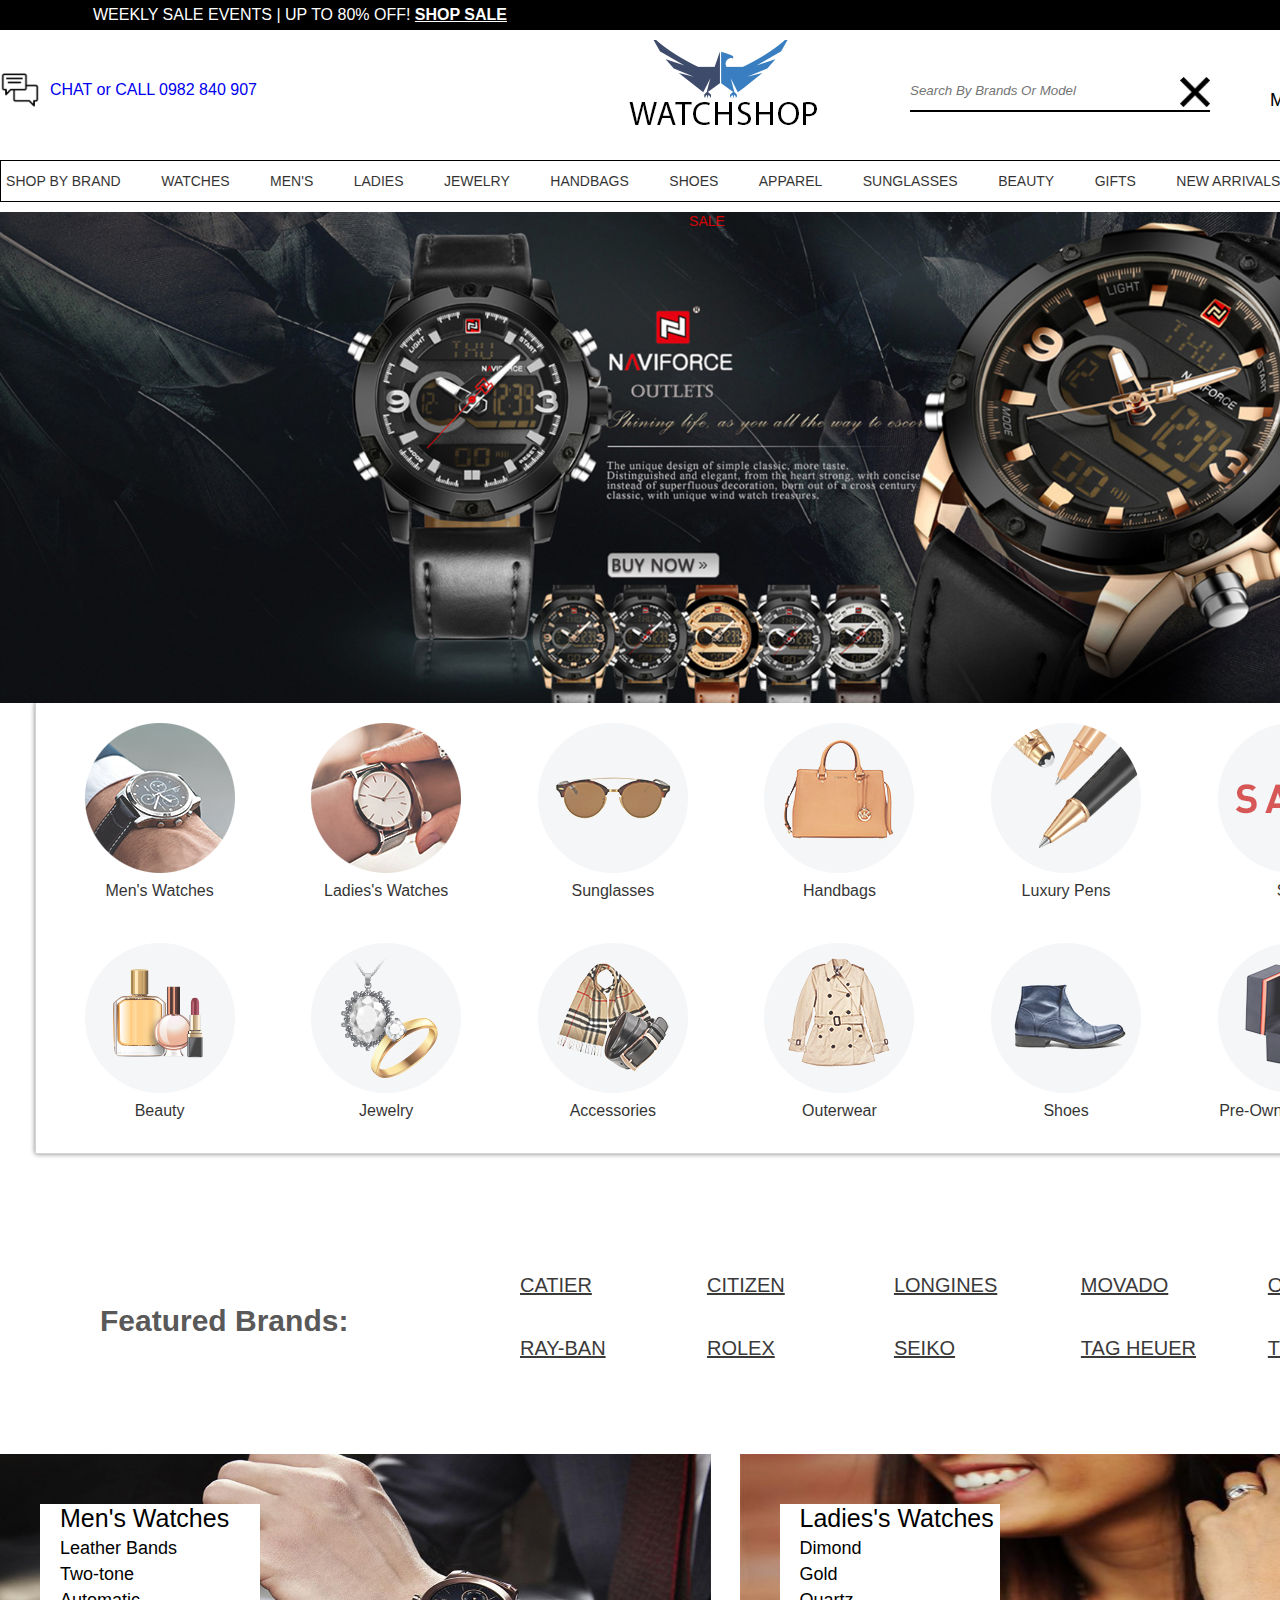
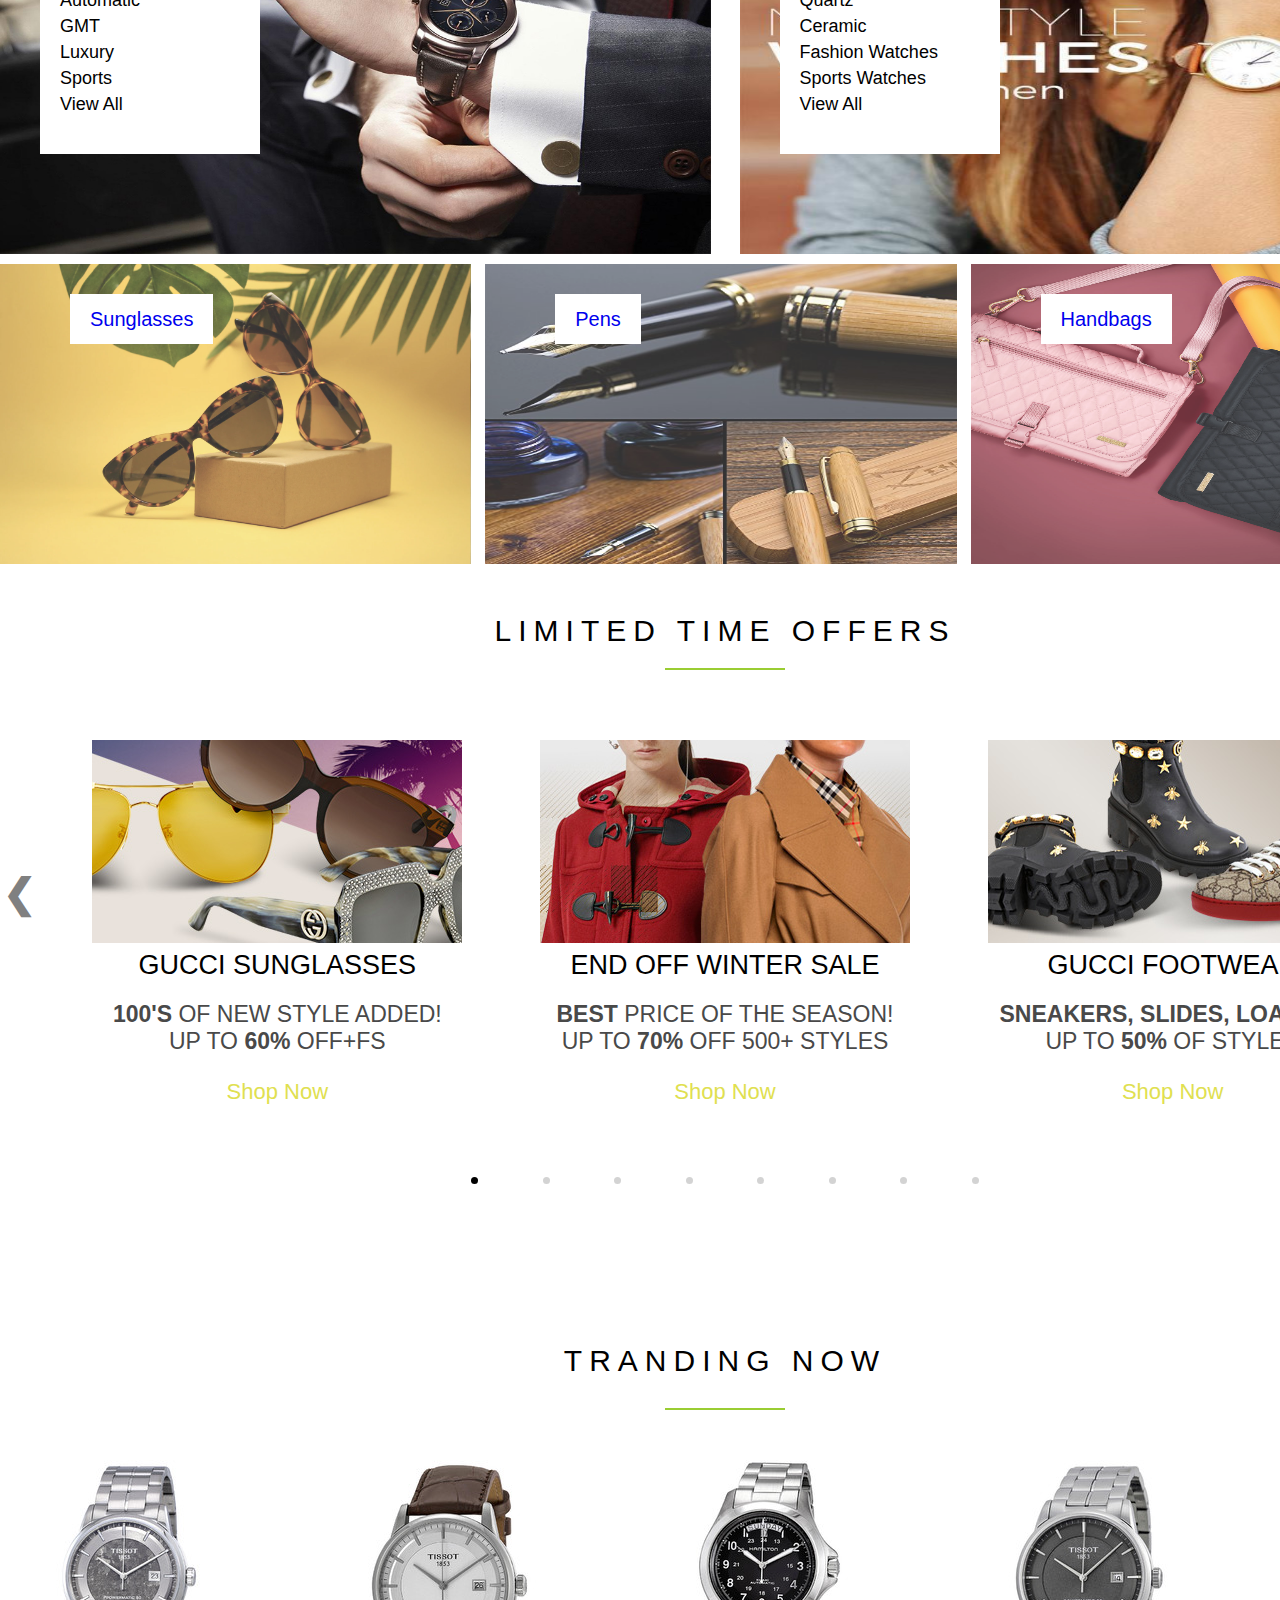
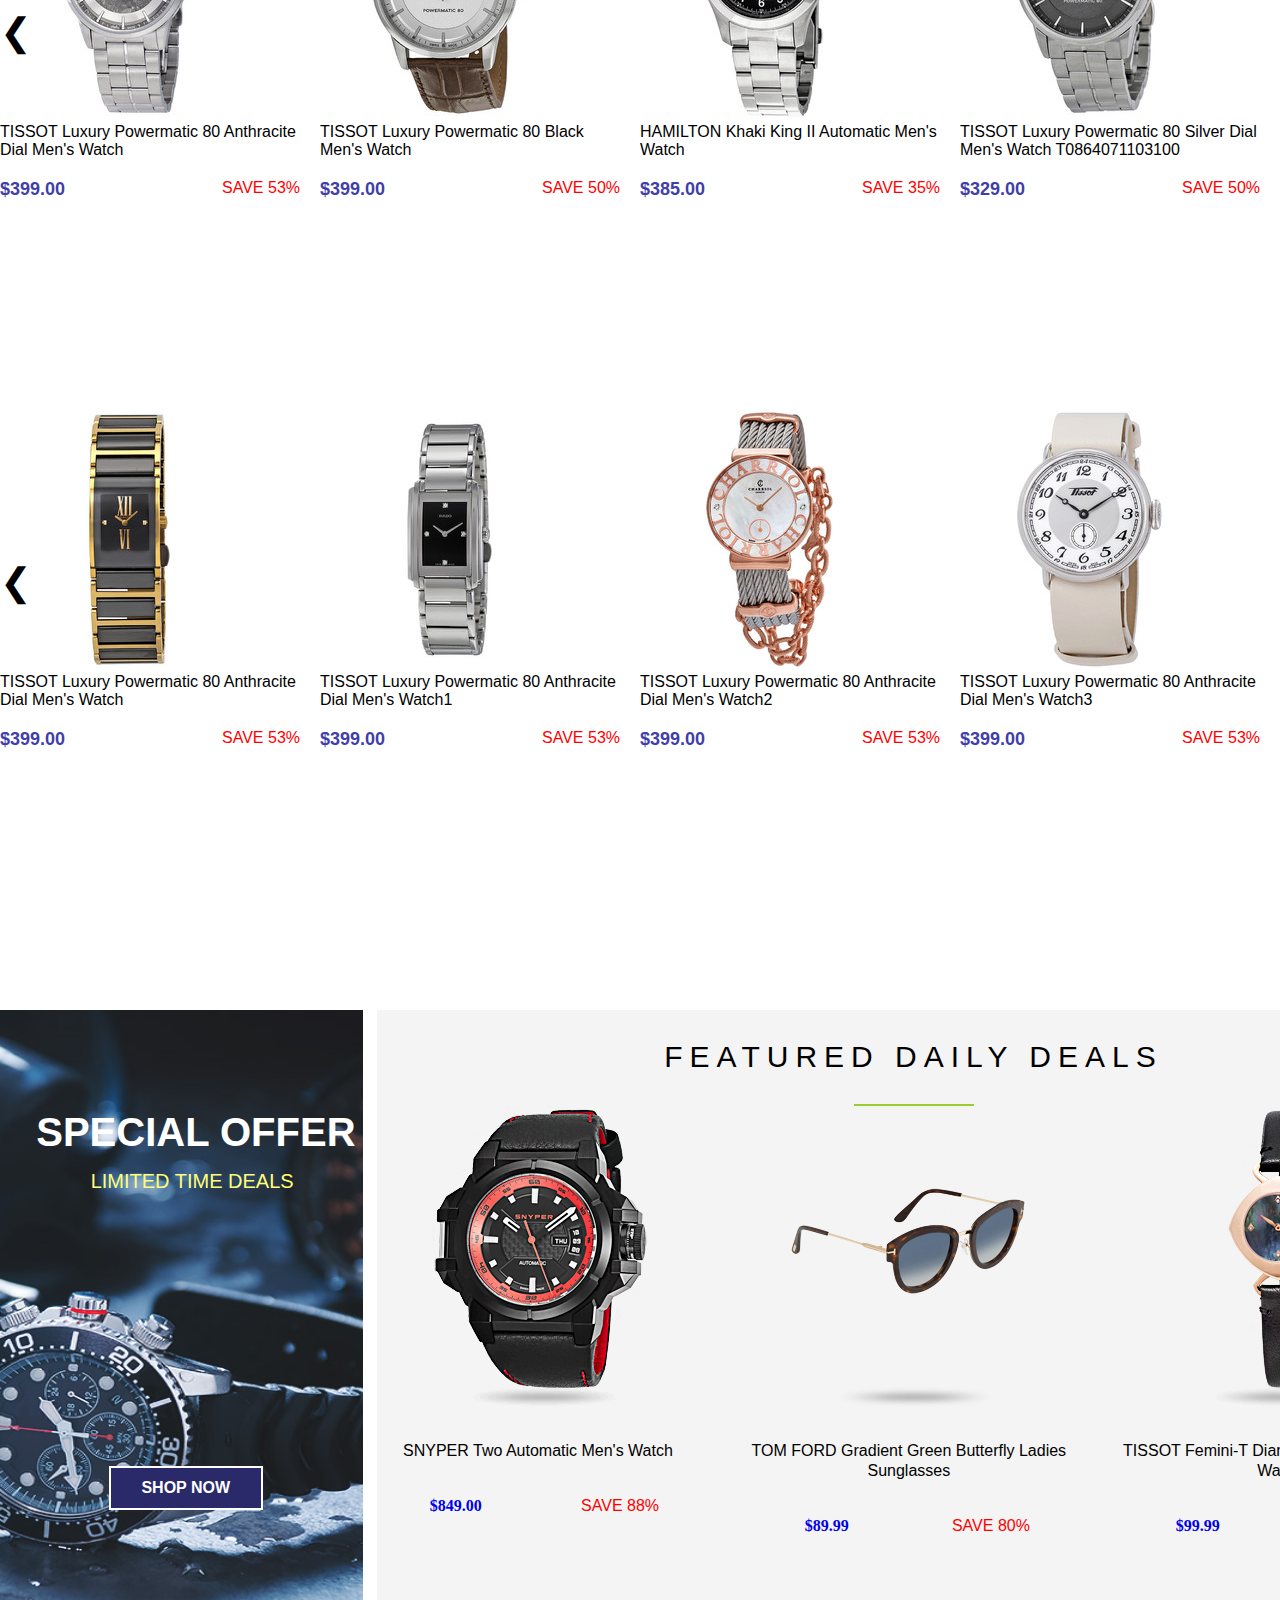
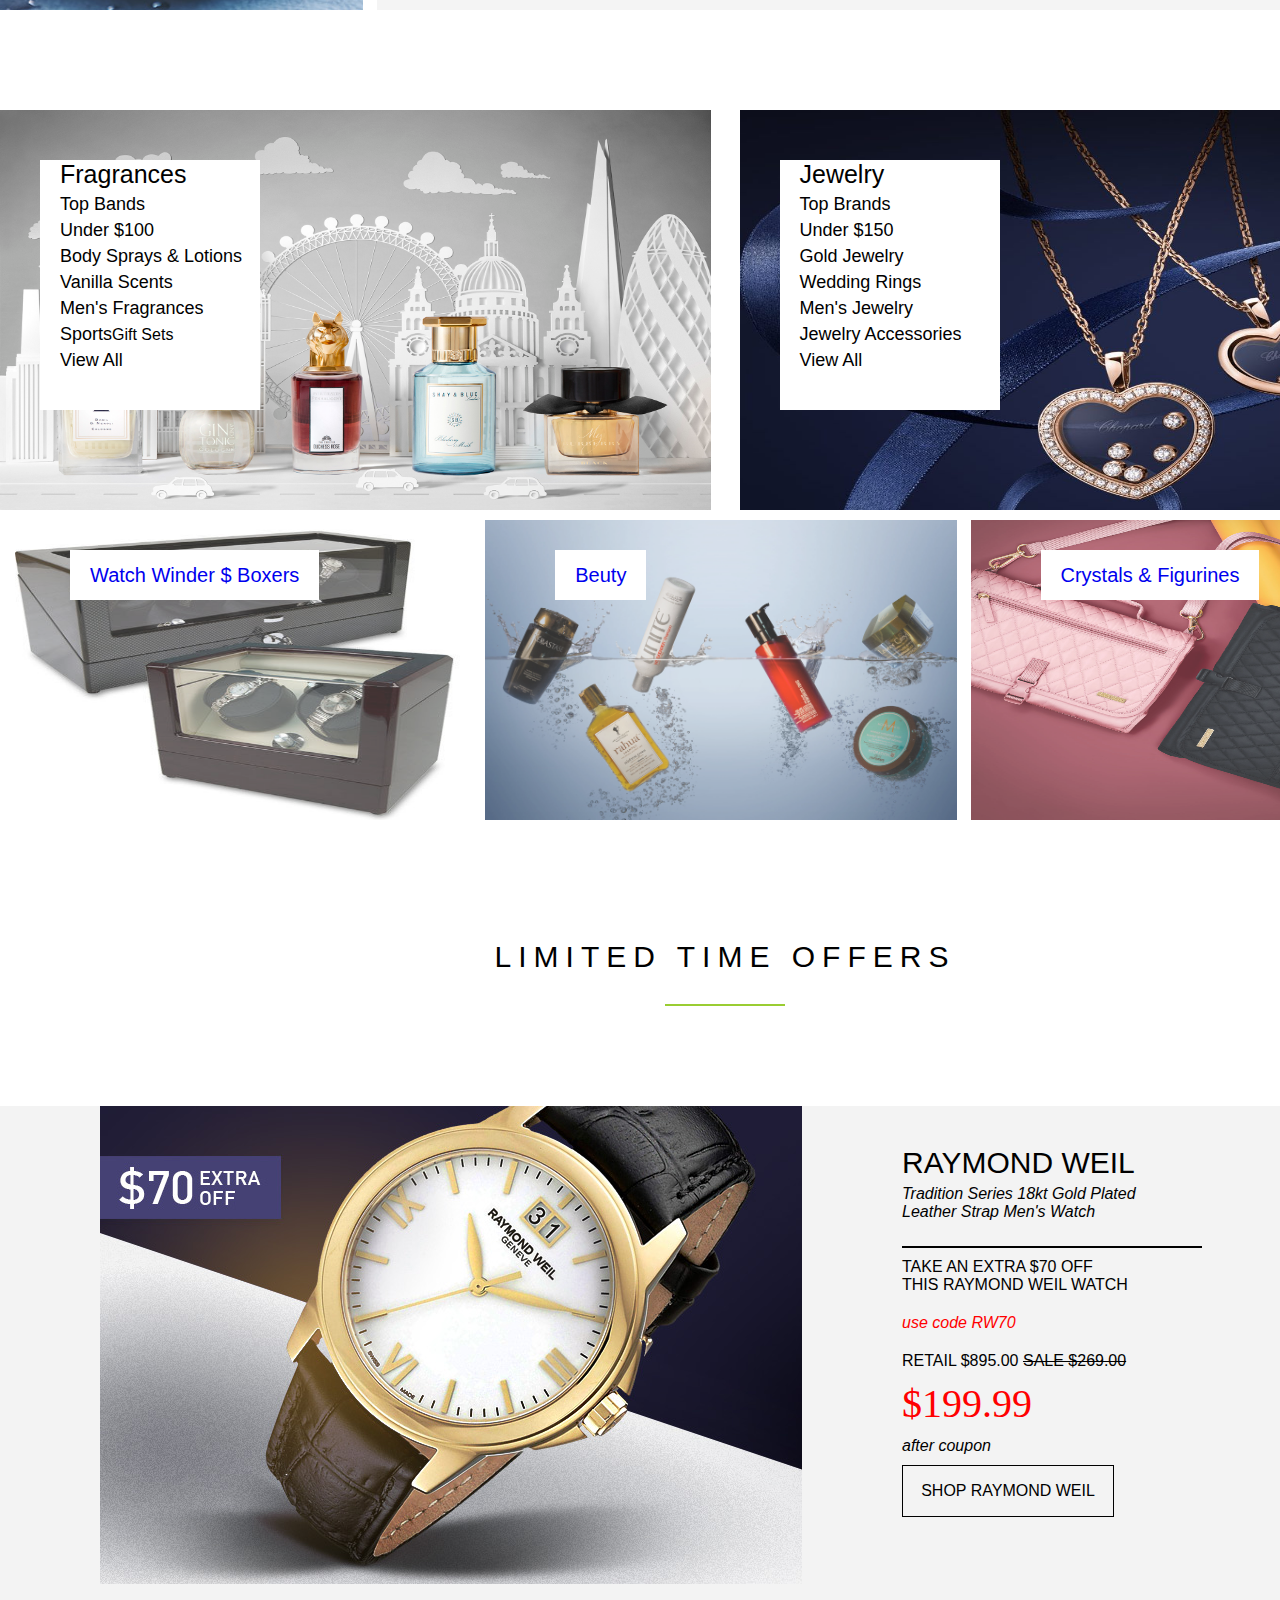
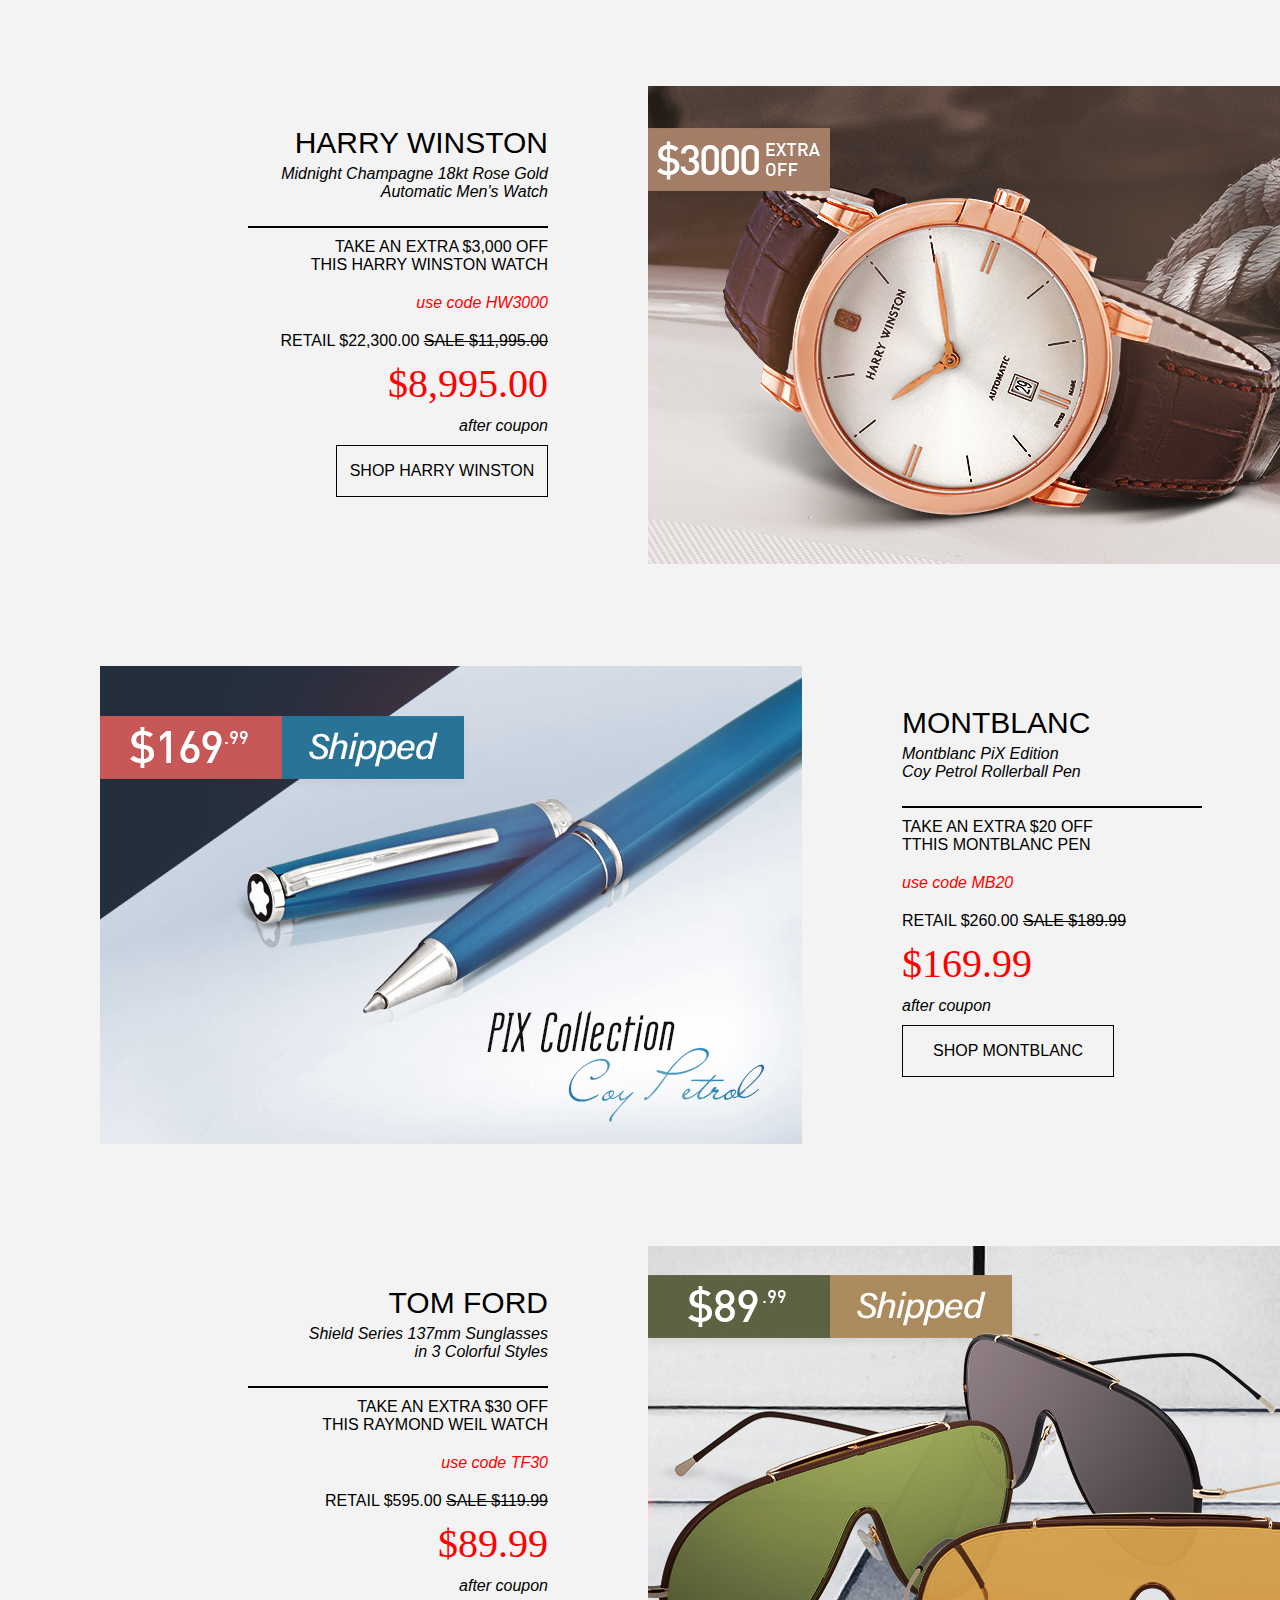
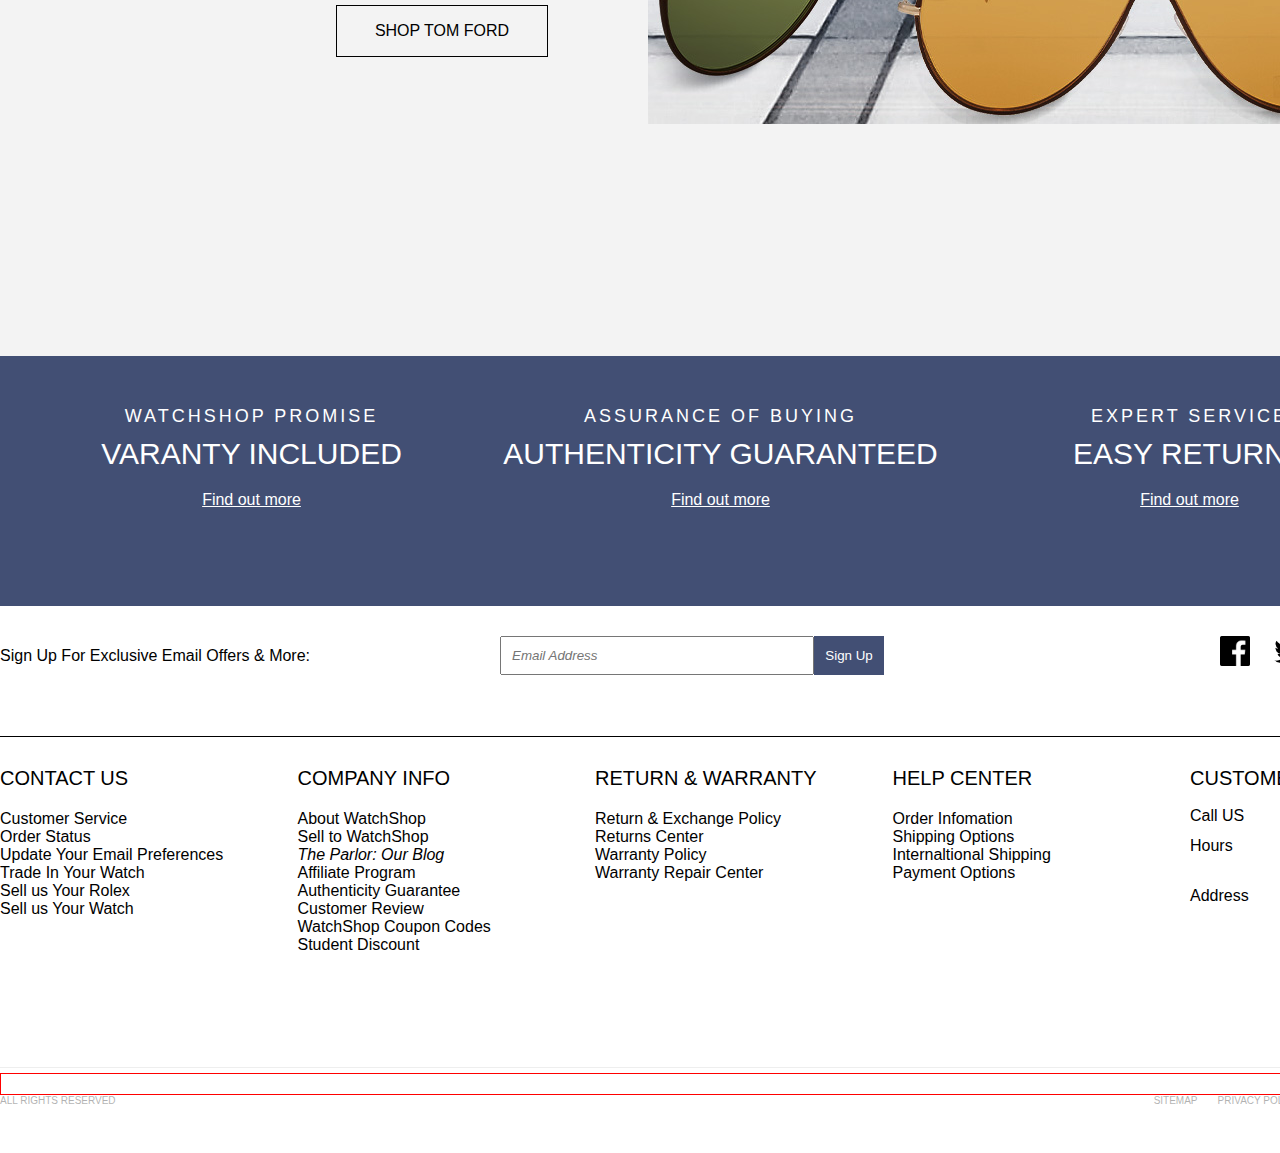
<file: index.html>
<!DOCTYPE html>
<html>

<head>
    <meta charset='utf-8'>
    <meta http-equiv='X-UA-Compatible' content='IE=edge'>
    <title>Watches For Man And Women, Handbags, Crystal, Pens -WatchShop</title>
    <meta name='viewport' content='width=device-width, initial-scale=1'>
    <link rel='stylesheet' type='text/css' href="css/index-css.css">



</head>

<body>

    <div id="adv">
        <div class="fade">
            WEEKLY SALE EVENTS | UP TO 80% OFF! <a href="#" style="color: white;"><b>SHOP SALE</b></a>
        </div>
        <div class="fade">
            DOORBUSTERS | LIMITED QUANTITIES <a href="#" style="color: white;"><b>SHOP NOW</b></a>
        </div>
        <div class="fade"><b>FREE NEXT DAY AIR DELIVERY</b> on orders over $1000. Use code <b>FREENDA </b><a href="#"
                style="color: white;">Details</a></div>
    </div>



    <div id="web">

        <div id="head">
            <div class="chat">
                <a href="#">
                    <img src="images/chat-head.png">
                    <div>CHAT or CALL 0982 840 907</div>
                </a>
            </div>
            <div class="logo">
                <a href="#">
                    <img src="images/HEADER.png">
                </a>
            </div>
            <div class="search">
                <form enctype="multipart/form-data" method="POST">
                    <input type="search" placeholder="Search By Brands Or Model" class="s1">
                    <button type="reset" value=""><img src="images/delete-icon.png"> </button>
                </form>
            </div>
            <div class="account">

                <div>
                    <a href="form.html" class="y">My Account</a>
                    <ul class="sub-menu1">
                        <li><a href="#">Login</a></li>
                        <li><a href="#">Wishlist</a></li>
                        <li><a href="#" id="register">Register</a></li>
                        <li><a href="#">Track My Order</a></li>
                    </ul>
                </div>


            </div>
            <div class="market">
                <a href="buypro.html"><img src="images/bag-head.png"></a>
            </div>

        </div>
        <div class="model" id="myModel">


            <div class="modelContent">
                <form>
                    <span id="close">&times;</span>
                    <div class="in">
                        <div style="font-size: 30px;font-weight: 500;text-align: center;margin-bottom: 10px;">CREATE AN ACCOUNT</div>
                        <div  style="font-weight: 500;margin-bottom: 10px;">Email: </div>
                        <div class="inp"><input type="email" required  size="70" placeholder="Email" id="mail"></div>
                        <div id="x1" style="color: red;"></div>
                        <DIV style="font-weight: 500;margin-bottom: 10px;" > Phone: </DIV>
                        <div class="inp"><input type="tel" required  size="70" placeholder="Phone Number" id="phone"></div>
                        <div id="x2" style="color: red;"></div>
                        <div style="font-weight: 500;margin-bottom: 10px;">Password: </div>
                        <div class="inp"> <input type="password" required  size="70" placeholder="Password" id="pass"></div>
                        <div id="x3" style="color: red;" ></div>
                        <div><button class="create">CREATE ACCOUNT</button></div>
                        <div><button class="already">Already A Member?? Log In</button></div>
                    </div>

                </form>
            </div>

        </div>
        <div id="menu">
            <!-- <ul>
                <li onmouseover="openNav()"  class="g1">
                    <a href="#">SHOP BY BRAND</a>
                    <div class="sub-menu2" name = "myNav" onmuoseleave="closeNav()">
                        <div>
                            <a href="#">12123123</a>
                        </div>
                    </div>


                </li>
                <li class="g1"><a href="#">WATCHES</a></li>
                <li class="g1"><a href="#">MEN'S</a></li>
                <li class="g1"><a href="#">LADIES</a></li>
                <li class="g1"><a href="#">JEWELRY</a></li>
                <li class="g1"><a href="#">HANDBAGS</a></li>
                <li class="g1"><a href="#">SHOES</a></li>
                <li class="g1"><a href="#">APPAREL</a></li>
                <li class="g1"><a href="#">SUNGLASSES</a></li>
                <li class="g1"><a href="#">BEAUTY</a></li>
                <li class="g1"><a href="#">GIFTS</a></li>
                <li class="g1"><a href="#">NEW ARRIVALS</a></li>
                <li class="g1"><a href="#">PRE-OWNED</a></li>
                <li class="g1"><a href="#" color="red">SALE</a></li>
            </ul> -->

            <div class="g1" onmouseenter="openNav(0)"><a href="#">SHOP BY BRAND</a></div>
            <div class="sub-menu2" onmouseleave="closeNav(0)">
                <div class="cont">
                    <div class="alpha">
                        <div class="letter" onclick="cl(0)">A</div>
                        <div class="letter" onclick="cl(1)">B</div>
                        <div class="letter" onclick="cl(2)">C</div>
                        <div class="letter" onclick="cl(3)">D</div>
                        <div class="letter" onclick="cl(4)">E</div>
                        <div class="letter" onclick="cl(5)">F</div>
                        <div class="letter" onclick="cl(6)">G</div>
                        <div class="letter" onclick="cl(7)">H</div>
                        <div class="letter" onclick="cl(8)">I</div>
                        <div class="letter" onclick="cl(9)">J</div>
                        <div class="letter" onclick="cl(10)">K</div>
                        <div class="letter" onclick="cl(11)">L</div>
                        <div class="letter" onclick="cl(12)">M</div>
                        <div class="letter" onclick="cl(13)">N</div>
                        <div class="letter" onclick="cl(14)">O</div>
                        <div class="letter" onclick="cl(15)">P</div>
                        <div class="letter" onclick="cl(16)">R</div>
                        <div class="letter" onclick="cl(17)">S</div>
                        <div class="letter" onclick="cl(18)">T</div>
                        <div class="letter" onclick="cl(19)">U</div>
                        <div class="letter" onclick="cl(20)">V</div>
                        <div class="letter" onclick="cl(21)">W</div>
                        <div class="letter" onclick="cl(22)">Y</div>
                        <div class="letter" onclick="cl(23)">Z</div>
                        <div class="letter1"><a href="#">View All Brands</a> </div>
                    </div>
                    <div class="brands">
                        <div><a href="#">Marc by Marc Jacobs</a></div>
                        <div><a href="#">Marc Jacobs</a></div>
                        <div><a href="#">Maserati</a></div>
                        <div><a href="#">Mathey-Tissot</a></div>
                        <div><a href="#">Maui Jim</a></div>
                        <div><a href="#">Maurice Lacroix</a></div>
                        <div><a href="#">Max Mara</a></div>
                        <div><a href="#">MCM</a></div>
                        <div><a href="#">MeisterSinger</a></div>
                        <div><a href="#">Michael Kors</a></div>
                        <div><a href="#">Michele</a></div>
                        <div><a href="#">Mido</a></div>
                        <div><a href="#">Miu Miu</a></div>
                        <div><a href="#">MOMO Design</a></div>
                        <div><a href="#">Moncler</a></div>
                        <div><a href="#">Mondaine</a></div>
                        <div><a href="#">Montblanc</a></div>
                        <div><a href="#">Montegrapa</a></div>
                        <div><a href="#">Morphic</a></div>
                        <div><a href="#">Moschino</a></div>
                        <div><a href="#">Mostly Heard Rarely Seen</a></div>
                        <div><a href="#">Movado</a></div>
                    </div>
                    <div class="brands">
                        <div><a href="#">A_Line</a></div>
                        <div><a href="#">Adee Kaye</a></div>
                        <div><a href="#">Aerowatch</a></div>
                        <div><a href="#">Akribos XXIV</a></div>
                        <div><a href="#">Alexander Mcqueen</a></div>
                        <div><a href="#">
                                Alexander Wang</a></div>
                        <div><a href="#">Alpina</a></div>
                        <div><a href="#">Anne Klein</a></div>
                        <div><a href="#">Anya Hindmarch</a></div>
                        <div><a href="#">Apple</a></div>
                        <div><a href="#">Armand Nicolet</a></div>
                        <div><a href="#">A. Lange & Sohne</a></div>
                        <div><a href="#">Armani Exchange</a></div>
                        <div><a href="#">Arnold and Son</a></div>
                        <div><a href="#">Audemars Piguet</a></div>
                        <div><a href="#">August Steiner</a></div>

                    </div>
                    <div class="brands">
                        <div><a href="#">B+D</a></div>
                        <div><a href="#">B. Makowsky</a></div>
                        <div><a href="#">Balenciaga</a></div>
                        <div><a href="#">Ball</a></div>
                        <div><a href="#">Bally</a></div>
                        <div><a href="#">Baume & Mercier</a></div>
                        <div><a href="#">Bedat</a></div>
                        <div><a href="#">Bell and Ross</a></div>
                        <div><a href="#">
                                Ben and Sons</a></div>
                        <div><a href="#">
                                Bertha</a></div>
                        <div><a href="#">
                                Blancpain</a></div>
                        <div><a href="#">Bolon</a></div>
                        <div><a href="#">Bottega Veneta</a></div>
                        <div><a href="#">Bovet</a></div>
                        <div><a href="#">
                                Breed</a></div>
                        <div><a href="#">Breguet</a></div>
                        <div><a href="#">Breitling</a></div>
                        <div><a href="#">Brooklyn Watch Co.</a></div>
                        <div><a href="#">Brunello Cucinelli</a></div>
                        <div><a href="#">Bruno Magli</a></div>
                        <div><a href="#">Bull Titanium</a></div>
                        <div><a href="#">Bulova</a></div>
                        <div><a href="#">Burberry</a></div>
                        <div><a href="#">Burgi</a></div>
                    </div>
                    <div class="brands">
                        <div><a href="#">Calvin Klein</a></div>
                        <div><a href="#">Carl F. Bucherer</a></div>
                        <div><a href="#">Carolina Herrera</a></div>
                        <div><a href="#">Caribbean Joe</a></div>
                        <div><a href="#">Carrera</a></div>
                        <div><a href="#">
                                Cartier</a></div>
                        <div><a href="#">Casio</a></div>
                        <div><a href="#">
                                Celine</a></div>
                        <div><a href="#">Certina</a></div>
                        <div><a href="#">Chanel</a></div>
                        <div><a href="#">Charlotte Olympia</a></div>
                        <div><a href="#">Charmex</a></div>
                        <div><a href="#">Charriol</a></div>
                        <div><a href="#">
                                Chloé</a></div>
                        <div><a href="#">Chopard</a></div>
                        <div><a href="#">Christian Dior</a></div>
                        <div><a href="#">Chronoswiss</a></div>
                        <div><a href="#">Concord</a></div>
                        <div><a href="#">Complet</a></div>
                        <div><a href="#">Coach</a></div>
                        <div><a href="#">Cluse</a></div>
                        <div><a href="#">Citizen</a></div>
                    </div>
                    <div class="brands">
                        <div><a href="#"> D1 Milano</a></div>
                        <div><a href="#"> Daniel Wellington</a></div>
                        <div><a href="#">Davidoff</a></div>
                        <div><a href="#">De Grisogono</a></div>
                        <div><a href="#"> Deep Blue</a></div>
                        <div><a href="#"> Destree</a></div>
                        <div><a href="#"> DeWitt</a></div>
                        <div><a href="#"> Diesel</a></div>
                        <div><a href="#"> Dior</a></div>
                        <div><a href="#"> Dita</a></div>
                        <div><a href="#">DKNY</a></div>
                        <div><a href="#">Dolce and Gabbana
                            </a></div>
                    </div>
                    <div class="brands">
                        <div><a href="#">Ebel</a></div>
                        <div><a href="#"> Earth</a></div>
                        <div><a href="#">Eberhard and Co</a></div>
                        <div><a href="#">Ed Hardy</a></div>
                        <div><a href="#">Edox</a></div>
                        <div><a href="#">Elevon</a></div>
                        <div><a href="#">
                                Elini Barokas</a></div>
                        <div><a href="#">Ellen Tracy</a></div>
                        <div><a href="#">Elysee</a></div>
                        <div><a href="#">Emporio Armani</a></div>
                        <div><a href="#">Empress</a></div>
                        <div><a href="#">Enicar</a></div>
                        <div><a href="#">
                                Equipe
                            </a></div>
                    </div>
                    <div class="brands">

                        <div><a href="#"> F.A.M.T.</a></div>
                        <div><a href="#">Fendi</a></div>
                        <div><a href="#">Ferragamo</a></div>
                        <div><a href="#">Ferrari</a></div>
                        <div><a href="#">Ferre Milano</a></div>
                        <div><a href="#">Fiyta</a></div>
                        <div><a href="#">Fjallraven</a></div>
                        <div><a href="#">Fortis</a></div>
                        <div><a href="#">Flexon</a></div>
                        <div><a href="#">Fossil</a></div>
                        <div><a href="#">Franck Muller</a></div>
                        <div><a href="#">Frederique Constant</a></div>
                        <div><a href="#">Furla</a></div>

                    </div>
                    <div class="brands">
                        <div><a href="#">Updating...</a></div>
                    </div>
                    <div class="brands">
                        <div><a href="#">Updating...</a></div>
                    </div>
                    <div class="brands">
                        <div><a href="#">Updating...</a></div>
                    </div>
                    <div class="brands">
                        <div><a href="#">Updating...</a></div>
                    </div>
                    <div class="brands">
                        <div><a href="#">Updating...</a></div>
                    </div>
                    <div class="brands">
                        <div><a href="#">Updating...</a></div>
                    </div>
                    <div class="brands">
                        <div><a href="#">Updating...</a></div>
                    </div>
                    <div class="brands">
                        <div><a href="#">Updating...</a></div>
                    </div>
                    <div class="brands">
                        <div><a href="#">Updating...</a></div>
                    </div>
                    <div class="brands">
                        <div><a href="#">Updating...</a></div>
                    </div>
                    <div class="brands">
                        <div><a href="#">Updating...</a></div>
                    </div>
                    <div class="brands">
                        <div><a href="#">Updating...</a></div>
                    </div>
                    <div class="brands">
                        <div><a href="#">Updating...</a></div>
                    </div>
                    <div class="brands">
                        <div><a href="#">Updating...</a></div>
                    </div>
                    <div class="brands">
                        <div><a href="#">Updating...</a></div>
                    </div>
                    <div class="brands">
                        <div><a href="#">Updating...</a></div>
                    </div>
                    <div class="feature">
                        <div><b>Featured Brands</b></div>
                        <div><a href="#">Breitling</a></div>
                        <div><a href="#">Citizen</a></div>
                        <div><a href="#">Hamilton</a></div>
                        <div><a href="#">IWC</a></div>
                        <div><a href="#">Movado</a></div>
                        <div><a href="#">Panerai</a></div>
                        <div><a href="#">Rolex</a></div>
                        <div><a href="#">Tag Heuer</a></div>
                        <div><a href="#">Tissot</a></div>
                        <div><a href="#">Tudor
                            </a></div>
                    </div>
                </div>











            </div>
            <div class="g1" onmouseenter="openNav(1)"><a href="#">WATCHES</a></div>
            <div class="sub-menu2" onmouseleave="closeNav(1)">
                <div class="cont">
                    <div>
                        <a href="#">Updating...</a>
                    </div>
                </div>

            </div>
            <div class="g1" onmouseenter="openNav(2)"><a href="#">MEN'S</a></div>
            <div class="sub-menu2" onmouseleave="closeNav(2)">
                <div class="cont">
                    <div>
                        <a href="#">Updating...</a>
                    </div>
                </div>

            </div>
            <div class="g1" onmouseenter="openNav(3)"> <a href="#">LADIES</a></div>
            <div class="sub-menu2" onmouseleave="closeNav(3)">
                <div class="cont">
                    <div>
                        <a href="#">Updating...</a>
                    </div>
                </div>

            </div>
            <div class="g1" onmouseenter="openNav(4)"><a href="#">JEWELRY</a></div>
            <div class="sub-menu2" onmouseleave="closeNav(4)">
                <div class="cont">
                    <div>
                        <a href="#">Updating...</a>
                    </div>
                </div>

            </div>
            <div class="g1" onmouseenter="openNav(5)"><a href="#">HANDBAGS</a></div>
            <div class="sub-menu2" onmouseleave="closeNav(5)">
                <div class="cont">
                    <div>
                        <a href="#">Updating...</a>
                    </div>
                </div>

            </div>
            <div class="g1" onmouseenter="openNav(6)"><a href="#">SHOES</a></div>
            <div class="sub-menu2" onmouseleave="closeNav(6)">
                <div class="cont">
                    <div>
                        <a href="#">Updating...</a>
                    </div>
                </div>

            </div>
            <div class="g1" onmouseenter="openNav(7)"><a href="#">APPAREL</a></div>
            <div class="sub-menu2" onmouseleave="closeNav(7)">
                <div class="cont">
                    <div>
                        <a href="#">Updating...</a>
                    </div>
                </div>

            </div>
            <div class="g1" onmouseenter="openNav(8)"><a href="#">SUNGLASSES</a></div>
            <div class="sub-menu2" onmouseleave="closeNav(8)">
                <div class="cont">
                    <div>
                        <a href="#">Updating...</a>
                    </div>
                </div>

            </div>
            <div class="g1" onmouseenter="openNav(9)"><a href="#">BEAUTY</a></div>
            <div class="sub-menu2" onmouseleave="closeNav(9)">
                <div class="cont">
                    <div>
                        <a href="#">Updating...</a>
                    </div>
                </div>

            </div>
            <div class="g1" onmouseenter="openNav(10)"><a href="#">GIFTS</a></div>
            <div class="sub-menu2" onmouseleave="closeNav(10)">
                <div class="cont">
                    <div>
                        <a href="#">Updating...</a>
                    </div>
                </div>

            </div>
            <div class="g1" onmouseenter="openNav(11)"><a href="#">NEW ARRIVALS</a></div>
            <div class="sub-menu2" onmouseleave="closeNav(11)">
                <div class="cont">
                    <div>
                        <a href="#">Updating...</a>
                    </div>
                </div>

            </div>
            <div class="g1" onmouseenter="openNav(12)"><a href="#">PRE-OWNED</a></div>
            <div class="sub-menu2" onmouseleave="closeNav(12)">
                <div class="cont">
                    <div>
                        <a href="#">Updating...</a>
                    </div>
                </div>

            </div>
            <div class="g1" onmouseenter="openNav(13)"><a href="#" style=" color:red;">SALE</a></div>
            <div class="sub-menu2" onmouseleave="closeNav(13)">
                <div class="cont">
                    <div>
                        <a href="#">Updating...</a>
                    </div>
                </div>

            </div>

        </div>
        <div id="banner">
            <a href="#">
                <img src="images/banner.jpg">
            </a>

        </div>
        <div id="category">
            <ul>
                <li>
                    <a href="#">
                        <img src="images/men-w.png" />
                        <div>
                            Men's Watches
                        </div>
                    </a>
                </li>
                <li>
                    <a href="#">
                        <img src="images/ladies_w.png" />
                        <div>
                            Ladies's Watches
                        </div>
                    </a>
                </li>
                <li>
                    <a href="#">
                        <img src="images/sunglasses.png" />
                        <div>
                            Sunglasses
                        </div>
                    </a>
                </li>
                <li>
                    <a href="#">
                        <img src="images/handbags.png" />
                        <div>
                            Handbags
                        </div>
                    </a>
                </li>
                <li>
                    <a href="#">
                        <img src="images/pens.png" />
                        <div>
                            Luxury Pens
                        </div>
                    </a>
                </li>
                <li>
                    <a href="#">
                        <img src="images/sale.png" />
                        <div>
                            Sale
                        </div>
                    </a>
                </li>
                <li>
                    <a href="#">
                        <img src="images/beauty.png" />
                        <div>
                            Beauty
                        </div>
                    </a>
                </li>
                <li>
                    <a href="#">
                        <img src="images/jewelry.png" />
                        <div>
                            Jewelry
                        </div>
                    </a>
                </li>
                <li>
                    <a href="#">
                        <img src="images/accessories.png" />
                        <div>
                            Accessories
                        </div>
                    </a>
                </li>
                <li>
                    <a href="#">
                        <img src="images/outerwear.png" />
                        <div>
                            Outerwear
                        </div>
                    </a>
                </li>
                <li>
                    <a href="#">
                        <img src="images/shoes.png" />
                        <div>
                            Shoes
                        </div>
                    </a>
                </li>
                <li>
                    <a href="#">
                        <img src="images/preowned.png" />
                        <div>
                            Pre-Owned Watches
                        </div>
                    </a>
                </li>
            </ul>
        </div>
        <div id="ft-brand">
            <div>
                Featured Brands:
            </div>
            <ul>
                <li>
                    <a href="#">CATIER</a>
                </li>
                <li>
                    <a href="#">CITIZEN</a>
                </li>
                <li>
                    <a href="#">LONGINES</a>
                </li>
                <li>
                    <a href="#">MOVADO</a>
                </li>
                <li>
                    <a href="#">OMEGA</a>
                </li>
                <li>
                    <a href="#">RAY-BAN</a>
                </li>
                <li>
                    <a href="#">ROLEX</a>
                </li>
                <li>
                    <a href="#">SEIKO</a>
                </li>
                <li>
                    <a href="#">TAG HEUER</a>
                </li>
                <li>
                    <a href="#">TISSOT</a>
                </li>

            </ul>
        </div>
        <div id="menu-cate">
            <div class="big-cate">
                <div class="cate1">
                    <img src="images/man-menu.jpg">
                    <div class="menu-man">
                        <div>Men's Watches</div>
                        <ul>
                            <li>
                                <a href="#">Leather Bands</a>
                            </li>
                            <li>
                                <a href="#">Two-tone</a>
                            </li>
                            <li>
                                <a href="#">Automatic</a>
                            </li>
                            <li>
                                <a href="#">GMT</a>
                            </li>
                            <li>
                                <a href="#">Luxury</a>
                            </li>
                            <li>
                                <a href="#">Sports</a>
                            </li>
                            <li>
                                <a href="#">View All</a>
                            </li>
                        </ul>
                    </div>
                </div>
            </div>

            <div class="big-cate1">
                <div class="cate1">
                    <img src="images/lady-menu.jpg">
                    <div class="menu-man">
                        <div>Ladies's Watches</div>
                        <ul>
                            <li>
                                <a href="#">Dimond</a>
                            </li>
                            <li>
                                <a href="#">Gold</a>
                            </li>
                            <li>
                                <a href="#">Quartz</a>
                            </li>
                            <li>
                                <a href="#">Ceramic</a>
                            </li>
                            <li>
                                <a href="#">Fashion Watches</a>
                            </li>
                            <li>
                                <a href="#">Sports Watches</a>
                            </li>
                            <li>
                                <a href="#">View All</a>
                            </li>
                        </ul>
                    </div>
                </div>
            </div>

            <div class="big-cate2">
                <a href="#">
                    <div>Sunglasses</div>
                    <img src="images/glasses-pro.jpg" />
                </a>
            </div>

            <div class="big-cate2">
                <a href="#">
                    <div>Pens</div>
                    <img src="images/pen-pro.jpg" />
                </a>
            </div>

            <div class="big-cate3">
                <a href="#">
                    <div>Handbags</div>
                    <img src="images/handbag-pro.jpg" />
                </a>
            </div>

        </div>

        <div id="limited-off">
            <div class="title">LIMITED TIME OFFERS</div>
            <hr>
            <div class="limited-pro">
                <div class="intro-pro">
                    <div class="product">
                        <div class="info-img">
                            <a href="#">
                                <img src="images/gucci_sun_3_02.jpg">
                                <div>GUCCI SUNGLASSES</div>
                            </a>
                            <div class="sale-off"><b>100'S</b> OF NEW STYLE ADDED! <br>UP TO <b>60%</b> OFF+FS</div>
                            <a href="#" class="entershop">Shop Now</a>

                        </div>

                    </div>
                    <div class="product">
                        <div class="info-img">
                            <a href="#">
                                <img src="images/burberry_outerwear_3_02.jpg">
                                <div>END OFF WINTER SALE</div>
                            </a>
                            <div class="sale-off"><b>BEST</b> PRICE OF THE SEASON!<br> UP TO <b>70%</b> OFF 500+ STYLES
                            </div>
                            <a href="#" class="entershop">Shop Now</a>

                        </div>

                    </div>
                    <div class="product">
                        <div class="info-img">
                            <a href="#">
                                <img src="images/gucci_shoes_3_03.jpg">
                                <div>GUCCI FOOTWEAR</div>
                            </a>
                            <div class="sale-off"><b>SNEAKERS, SLIDES, LOAFERS</b> <br> UP TO <b>50%</b> OF STYLES</div>
                            <a href="#" class="entershop">Shop Now</a>

                        </div>
                    </div>
                </div>
                <div class="intro-pro">
                    <div class="product">
                        <div class="info-img">
                            <a href="#">
                                <img src="images/everything_50_off_3_alt.jpg">
                                <div>EVERYTHING 50% OFF</div>
                            </a>
                            <div class="sale-off">DESIGNER BAGS<b>FLASH SALE <BR> YSL, GUCCI, CELINE...</b> </div>
                            <a href="#" class="entershop">Shop Now</a>

                        </div>

                    </div>
                    <div class="product">
                        <div class="info-img">
                            <a href="#">
                                <img src="images/davidoff_3_03.jpg">
                                <div>DAVIDOFF WATCHES</div>
                            </a>
                            <div class="sale-off">EXTRA<b>$150</b> OF W/CODE<br> "DV150" - HURRY, LIMITED QTY!
                            </div>
                            <a href="#" class="entershop">Shop Now</a>

                        </div>

                    </div>
                    <div class="product">
                        <div class="info-img">
                            <a href="#">
                                <img src="images/investment_pieces_3.jpg">
                                <div>INVESTMENT PIECES</div>
                            </a>
                            <div class="sale-off"><b>TOP</b> INVESTMENT WATCHES<br> INVEST IN WHAT YOU LOVE!</div>
                            <a href="#" class="entershop">Shop Now</a>

                        </div>
                    </div>
                </div>
                <div class="intro-pro">
                    <div class="product">
                        <div class="info-img">
                            <a href="#">
                                <img src="images/moncler_3.jpg">
                                <div>MONCLER</div>
                            </a>
                            <div class="sale-off"><b>NEW: </b>COST & MORE <br>STAY <b>WARM</b> IN STYLE</div>
                            <a href="#" class="entershop">Shop Now</a>

                        </div>

                    </div>
                    <div class="product">
                        <div class="info-img">
                            <a href="#">
                                <img src="images/jimmy_choo_3.jpg">
                                <div>JIMMY CHOO SALE</div>
                            </a>
                            <div class="sale-off">NEW STYLE: <b>SHOES & BAGS</b> <br> UP TO <b>65%</b> OFF
                            </div>
                            <a href="#" class="entershop">Shop Now</a>

                        </div>

                    </div>
                    <div class="product">
                        <div class="info-img">
                            <a href="#">
                                <img src="images/italian_luxury_3.jpg">
                                <div>ITALIAN LUXURY</div>
                            </a>
                            <div class="sale-off">NEW: UP TO <b>60%</b> OFF<br> TOTES, WALLETS, CLUTCHES...</div>
                            <a href="#" class="entershop">Shop Now</a>

                        </div>
                    </div>
                </div>
                <div class="intro-pro">
                    <div class="product">
                        <div class="info-img">
                            <a href="#">
                                <img src="images/new_arrivals_3.jpg">
                                <div>NEW ARRIVALS</div>
                            </a>
                            <div class="sale-off"><b>100'S</b> OF WEEKLY NEW ITEMS <br>UP TO <b>50%</b> OFF BRANDS</div>
                            <a href="#" class="entershop">Shop Now</a>

                        </div>

                    </div>
                    <div class="product">
                        <div class="info-img">
                            <a href="#">
                                <img src="images/fc_3_02.jpg">
                                <div>FC SMART WATCHES</div>
                            </a>
                            <div class="sale-off">EXTRA <b>$200</b> OFF W/CODE<br> <b>"FC200"</b> HURRY, LIMITED QTY!
                            </div>
                            <a href="#" class="entershop">Shop Now</a>

                        </div>

                    </div>
                    <div class="product">
                        <div class="info-img">
                            <a href="#">
                                <img src="images/celine_3_02.jpg">
                                <div>CELINE HANDBAGS</div>
                            </a>
                            <div class="sale-off">NEW: UP TO <b>60%</b> OFF <br> TOTEST, WALLETS, CLUTHES...</div>
                            <a href="#" class="entershop">Shop Now</a>

                        </div>
                    </div>
                </div>
                <div class="intro-pro">
                    <div class="product">
                        <div class="info-img">
                            <a href="#">
                                <img src="images/ferragamo_shoes_3.jpg">
                                <div>FERRANGAMO SHOES</div>
                            </a>
                            <div class="sale-off">OVER <b>100</b> STYLE ON SALE <br>UP TO <b>60%</b> OFF FOR HIM & HER
                            </div>
                            <a href="#" class="entershop">Shop Now</a>

                        </div>

                    </div>
                    <div class="product">
                        <div class="info-img">
                            <a href="#">
                                <img src="images/edox_3.jpg">
                                <div>END OFF WINTER SALE</div>
                            </a>
                            <div class="sale-off">UP TO <b>80%</b> OFF NEW ARRIVALS<br> DEAL FROM <b>$199</b> SHIPPED
                            </div>
                            <a href="#" class="entershop">Shop Now</a>

                        </div>

                    </div>
                    <div class="product">
                        <div class="info-img">
                            <a href="#">
                                <img src="images/mens_formal_3.jpg">
                                <div>MEN'S FORMAL WEAR</div>
                            </a>
                            <div class="sale-off">UP TO: <b>65%</b> OFF DRESS SHIRT,<br> MEN'S ACCESSORIES & MORE</div>
                            <a href="#" class="entershop">Shop Now</a>

                        </div>
                    </div>
                </div>
                <div class="intro-pro">
                    <div class="product">
                        <div class="info-img">
                            <a href="#">
                                <img src="images/oxfords_3.jpg">
                                <div>OXFORD & DERBYS</div>
                            </a>
                            <div class="sale-off">TOD'S, FERRANGAMO...<br>UP TO <b>70%</b> OFF FOR HIM & HER</div>
                            <a href="#" class="entershop">Shop Now</a>

                        </div>

                    </div>
                    <div class="product">
                        <div class="info-img">
                            <a href="#">
                                <img src="images/trade_3.jpg">
                                <div>TRADE-IN. TRADE-UP.</div>
                            </a>
                            <div class="sale-off">USE<b> CREDIT </b>TOWARDS <br> A NEW <b>WATCH</b>
                            </div>
                            <a href="#" class="entershop">Shop Now</a>

                        </div>

                    </div>
                    <div class="product">
                        <div class="info-img">
                            <a href="#">
                                <img src="images/luxe_outerwear_3_02.jpg">
                                <div>LUXE OUTERWEAR SALE</div>
                            </a>
                            <div class="sale-off">MONCLER, MR & MRS ITALY...<br> <b>100+</b> STYLES. UP TO 65% OFF</div>
                            <a href="#" class="entershop">Shop Now</a>

                        </div>
                    </div>
                </div>
                <div class="intro-pro">
                    <div class="product">
                        <div class="info-img">
                            <a href="#">
                                <img src="images/ck_frag_3.jpg">
                                <div>CK FRANGANCES</div>
                            </a>
                            <div class="sale-off">CHOOSE FROM <b>70+</b> STYLES<br>FREE SHIP W/CODE "FSHIP</div>
                            <a href="#" class="entershop">Shop Now</a>

                        </div>

                    </div>
                    <div class="product">
                        <div class="info-img">
                            <a href="#">
                                <img src="images/burberry_back_3.jpg">
                                <div>BURBERRY BACKPACKS</div>
                            </a>
                            <div class="sale-off">UP TO <b>55%</b> OFF TRANDY STYLES<br> OVER <b>35</b> STYLE STYLES ON
                                SALE
                            </div>
                            <a href="#" class="entershop">Shop Now</a>

                        </div>

                    </div>
                    <div class="product">
                        <div class="info-img">
                            <a href="#">
                                <img src="images/mcm_3.jpg">
                                <div>MCM: NEW ARRIVALS</div>
                            </a>
                            <div class="sale-off">UP TO <b>65% </b>OFF BACKPACKS, <br> MEN'S ACCESSORIES % MORE</div>
                            <a href="#" class="entershop">Shop Now</a>

                        </div>
                    </div>
                </div>
                <div class="intro-pro">
                    <div class="product">
                        <div class="info-img">
                            <a href="#">
                                <img src="images/burberry_outerwear_3_03.jpg">
                                <div>BURBERRY OUTERWEAR</div>
                            </a>
                            <div class="sale-off"><b>NEW: </b>COST AND MORE <br>STAY WARM <b>IN STYLE!</b></div>
                            <a href="#" class="entershop">Shop Now</a>

                        </div>

                    </div>
                    <div class="product">
                        <div class="info-img">
                            <a href="#">
                                <img src="images/seiko_3_02.jpg">
                                <div>SEIKO CHRONO'S</div>
                            </a>
                            <div class="sale-off">MULTIPLE STYLES <b>ON SALE</b> <br> USE CODE<b> "SE20"</b> +FREE SHIP
                            </div>
                            <a href="#" class="entershop">Shop Now</a>

                        </div>

                    </div>
                    <div class="product">
                        <div class="info-img">
                            <a href="#">
                                <img src="images/rayban_3_08.jpg">
                                <div>RAY-BAN OFFERS</div>
                            </a>
                            <div class="sale-off">DEALS FROM <b>$69.99</b> SHIPPED <br> OVER <b>25</b> STYLLES ON SALE
                            </div>
                            <a href="#" class="entershop">Shop Now</a>

                        </div>
                    </div>
                </div>


                <a class="prev" onclick="plusSlide(-1)">&#10094;</a>
                <a class="next" onclick="plusSlide(1)">&#10095;</a>
            </div>
            <div style="text-align: center;">
                <span class="dot" onclick="currentSlide(1)"></span>
                <span class="dot" onclick="currentSlide(2)"></span>
                <span class="dot" onclick="currentSlide(3)"></span>
                <span class="dot" onclick="currentSlide(4)"></span>
                <span class="dot" onclick="currentSlide(5)"></span>
                <span class="dot" onclick="currentSlide(6)"></span>
                <span class="dot" onclick="currentSlide(7)"></span>
                <span class="dot" onclick="currentSlide(8)"></span>
            </div>

        </div>
        <!--        
        
        
        
        
       
        
        
        
        
        
       
      
        
        
       

        
        
        
     
        
        
       
       
       
       
      
        
        
   
       
       
    
       
       
        
       
         -->

        <div id="tranding1">
            <div class="title">TRANDING NOW</div>
            <hr>
            <div class="slider" id="slider">
                <div class="slide" id="slide">
                    <div class="pro-a">
                        <a href="#">
                            <img class="item12"
                                src="images/tissot-luxury-anthracite-dial-automatic-men_s-watch-t086.407.11.061.10 (1).jpg">
                            <div><a href="#" class="m1">TISSOT Luxury Powermatic 80 Anthracite Dial Men's Watch</a>
                            </div>
                        </a>
                        <div><a href="#"
                                style="color: rgb(63, 63, 170);text-decoration: none;float: left;margin-top: 20px;font-weight: bold; font-size: 18px;">$399.00</a>
                        </div>
                        <div><a href="#"
                                style="color: red;text-decoration: none;float: right;margin-top: 20px;font-weight: 500;">SAVE
                                53%</a></div>
                    </div>
                    <div class="pro-a">
                        <a href="#">
                            <img class="item12"
                                src="images/tissot-luxury-powermatic-80-automatic-men_s-watch-t0864071603100.jpg">
                            <div><a href="#" class="m1">
                                    TISSOT Luxury Powermatic 80 Black Men's Watch

                                </a>
                            </div>
                        </a>
                        <div><a href="#"
                                style="color: rgb(63, 63, 170);text-decoration: none;float: left;margin-top: 20px;font-weight: bold; font-size: 18px;">$399.00</a>
                        </div>
                        <div><a href="#"
                                style="color: red;text-decoration: none;float: right;margin-top: 20px;font-weight: 500;">SAVE
                                50%</a></div>
                    </div>
                    <div class="pro-a">
                        <a href="#">
                            <img class="item12"
                                src="images/hamilton-khaki-king-ii-automatic-men_s-watch-h64455133 (1).jpg">
                            <div><a href="#" class="m1"> HAMILTON Khaki King II Automatic Men's Watch

                                </a>
                            </div>
                        </a>
                        <div><a href="#"
                                style="color: rgb(63, 63, 170);text-decoration: none;float: left;margin-top: 20px;font-weight: bold; font-size: 18px;">$385.00</a>
                        </div>
                        <div><a href="#"
                                style="color: red;text-decoration: none;float: right;margin-top: 20px;font-weight: 500;">SAVE
                                35%</a></div>
                    </div>
                    <div class="pro-a">
                        <a href="#">
                            <img class="item12"
                                src="images/tissot-luxury-automatic-anthracite-dial-men_s-watch-t0864071106100.jpg">
                            <div><a href="#" class="m1">TISSOT Luxury Powermatic 80 Silver Dial Men's Watch
                                    T0864071103100</a>
                            </div>
                        </a>
                        <div><a href="#"
                                style="color: rgb(63, 63, 170);text-decoration: none;float: left;margin-top: 20px;font-weight: bold; font-size: 18px;">$329.00</a>
                        </div>
                        <div><a href="#"
                                style="color: red;text-decoration: none;float: right;margin-top: 20px;font-weight: 500;">SAVE
                                50%</a></div>
                    </div>
                    <div class="pro-a">
                        <a href="#">
                            <img class="item12"
                                src="images/tissot-luxury-powermatic-80-automatic-men_s-watch-t0864071603100.jpg">
                            <div><a href="#" class="m1"> TISSOT Luxury Powermatic 80 Automatic Silver Dial Brown Leather
                                    Men's Watch</a>
                            </div>
                        </a>
                        <div><a href="#"
                                style="color: rgb(63, 63, 170);text-decoration: none;float: left;margin-top: 20px;font-weight: bold; font-size: 18px;">$349.00</a>
                        </div>
                        <div><a href="#"
                                style="color: red;text-decoration: none;float: right;margin-top: 20px;font-weight: 500;">SAVE
                                36%</a></div>
                    </div>
                    <div class="pro-a">
                        <a href="#">
                            <img class="item12"
                                src="images/hamilton-khaki-field-king-automatic-silver-dial-mens-watch-h64455523.jpg">
                            <div><a href="#" class="m1">TTISSOT Luxury Automatic Anthracite Dial Stainless Steel Men's
                                    Watch</a>
                            </div>
                        </a>
                        <div><a href="#"
                                style="color: rgb(63, 63, 170);text-decoration: none;float: left;margin-top: 20px;font-weight: bold; font-size: 18px;">$399.00</a>
                        </div>
                        <div><a href="#"
                                style="color: red;text-decoration: none;float: right;margin-top: 20px;font-weight: 500;">SAVE
                                53%</a></div>
                    </div>
                    <div class="pro-a">
                        <a href="#">
                            <img class="item12"
                                src="images/tissot-luxury-automatic-anthracite-dial-men_s-watch-t0864071106100.jpg">
                            <div><a href="#" class="m1"> HAMILTON Khaki Field King Automatic Silver Dial Men's Watch</a>
                            </div>
                        </a>
                        <div><a href="#"
                                style="color: rgb(63, 63, 170);text-decoration: none;float: left;margin-top: 20px;font-weight: bold; font-size: 18px;">$349.00</a>
                        </div>
                        <div><a href="#"
                                style="color: red;text-decoration: none;float: right;margin-top: 20px;font-weight: 500;">SAVE
                                36%</a></div>
                    </div>
                    <div class="pro-a">
                        <a href="#">
                            <img class="item12"
                                src="images/tissot-luxury-automatic-brown-dial-men_s-watch-t086.407.11.291.00_4.jpg">
                            <div><a href="#" class="m1"> TISSOT Luxury Automatic Anthracite Dial Stainless Steel Men's
                                    Watch</a>
                            </div>
                        </a>
                        <div><a href="#"
                                style="color: rgb(63, 63, 170);text-decoration: none;float: left;margin-top: 20px;font-weight: bold; font-size: 18px;">$399.00</a>
                        </div>
                        <div><a href="#"
                                style="color: red;text-decoration: none;float: right;margin-top: 20px;font-weight: 500;">SAVE
                                53%</a></div>
                    </div>
                    <div class="pro-a">
                        <a href="#">
                            <img class="item12"
                                src="images/frederique-constant-persuasion-classics-moon-phase-mens-watch-270m4p6.jpg">
                            <div><a href="#" class="m1">TISSOT Luxury Powermatic 80 Brown Dial Men's Watch</a>
                            </div>
                        </a>
                        <div><a href="#"
                                style="color: rgb(63, 63, 170);text-decoration: none;float: left;margin-top: 20px;font-weight: bold; font-size: 18px;">$429.00</a>
                        </div>
                        <div><a href="#"
                                style="color: red;text-decoration: none;float: right;margin-top: 20px;font-weight: 500;">SAVE
                                53%</a></div>
                    </div>
                    <div class="pro-a">
                        <a href="#">
                            <img class="item12"
                                src="images/citizen-eco-drive-blue-angels-chronograph-stainless-steel-mens-watch-at8020-54l.jpg">
                            <div><a href="#" class="m1">FREDERIQUE CONSTANT Classics Business Timer Moon Phase Men's
                                    Watch 270M4P6</a>
                            </div>
                        </a>
                        <div><a href="#"
                                style="color: rgb(63, 63, 170);text-decoration: none;float: left;margin-top: 20px;font-weight: bold; font-size: 18px;">$399.00</a>
                        </div>
                        <div><a href="#"
                                style="color: red;text-decoration: none;float: right;margin-top: 20px;font-weight: 500;">SAVE
                                53%</a></div>
                    </div>
                    <div class="pro-a">
                        <a href="#">
                            <img class="item12"
                                src="images/hamilton-pilot-day-date-automatic-black-dial-men_s-watch-h64615135.jpg">
                            <div><a href="#" class="m1"> CITIZEN Eco Drive Blue Angels Chronograph Men's Watch</a>
                            </div>
                        </a>
                        <div><a href="#"
                                style="color: rgb(63, 63, 170);text-decoration: none;float: left;margin-top: 20px;font-weight: bold; font-size: 18px;">$399.00</a>
                        </div>
                        <div><a href="#"
                                style="color: red;text-decoration: none;float: right;margin-top: 20px;font-weight: 500;">SAVE
                                53%</a></div>
                    </div>
                    <div class="pro-a">
                        <a href="#">
                            <img class="item12"
                                src="images/citizen-eco-drive-blue-angels-world-chronograph-men_s-watch-at8020-03l.jpg">
                            <div><a href="#" class="m1"> HAMILTON Pilot Day Date Automatic Black Dial Men's Watch</a>
                            </div>
                        </a>
                        <div><a href="#"
                                style="color: rgb(63, 63, 170);text-decoration: none;float: left;margin-top: 20px;font-weight: bold; font-size: 18px;">$399.00</a>
                        </div>
                        <div><a href="#"
                                style="color: red;text-decoration: none;float: right;margin-top: 20px;font-weight: 500;">SAVE
                                53%</a></div>
                    </div>
                    <div class="pro-a">
                        <a href="#">
                            <img class="item12"
                                src="images/frederique-constant-horological-smart-watch-black-dial-men_s-watch-fc-285b5b6_1.jpg">
                            <div><a href="#" class="m1"> CITIZEN Eco Drive Blue Angels World Chronograph Men's Watch</a>
                            </div>
                        </a>
                        <div><a href="#"
                                style="color: rgb(63, 63, 170);text-decoration: none;float: left;margin-top: 20px;font-weight: bold; font-size: 18px;">$399.00</a>
                        </div>
                        <div><a href="#"
                                style="color: red;text-decoration: none;float: right;margin-top: 20px;font-weight: 500;">SAVE
                                53%</a></div>
                    </div>
                    <div class="pro-a">
                        <a href="#">
                            <img class="item12"
                                src="images/tissot-t-classic-bridgeport-powermatic-80-black-dial-black-leather-men_s-watch-t0974072605300_5.jpg">
                            <div><a href="#" class="m1">FREDERIQUE CONSTANT Horological Smart Watch Black Dial Men's
                                    Watch</a>
                            </div>
                        </a>
                        <div><a href="#"
                                style="color: rgb(63, 63, 170);text-decoration: none;float: left;margin-top: 20px;font-weight: bold; font-size: 18px;">$399.00</a>
                        </div>
                        <div><a href="#"
                                style="color: red;text-decoration: none;float: right;margin-top: 20px;font-weight: 500;">SAVE
                                53%</a></div>
                    </div>
                    <div class="pro-a">
                        <a href="#">
                            <img class="item12"
                                src="images/tissot-le-locle-powermatic-80-automatic-mens-watch-t0064071603300.jpg">
                            <div><a href="#" class="m1"> TISSOT T-Classic Bridgeport Powermatic 80 Black Dial Black
                                    Leather Men's Watch</a>
                            </div>
                        </a>
                        <div><a href="#"
                                style="color: rgb(63, 63, 170);text-decoration: none;float: left;margin-top: 20px;font-weight: bold; font-size: 18px;">$399.00</a>
                        </div>
                        <div><a href="#"
                                style="color: red;text-decoration: none;float: right;margin-top: 20px;font-weight: 500;">SAVE
                                53%</a></div>
                    </div>
                    <div class="pro-a">
                        <a href="#">
                            <img class="item12"
                                src="images/hamilton-khaki-king-series-automatic-mens-watch-h64455533.jpg">
                            <div><a href="#" class="m1"> TISSOT Le Locle Powermatic 80 Automatic Men's Watch</a>
                            </div>
                        </a>
                        <div><a href="#"
                                style="color: rgb(63, 63, 170);text-decoration: none;float: left;margin-top: 20px;font-weight: bold; font-size: 18px;">$399.00</a>
                        </div>
                        <div><a href="#"
                                style="color: red;text-decoration: none;float: right;margin-top: 20px;font-weight: 500;">SAVE
                                53%</a></div>
                    </div>
                    <div class="pro-a">
                        <a href="#">
                            <img class="item12"
                                src="images/tissot-luxury-anthracite-dial-automatic-men_s-watch-t086.407.11.061.10 (1).jpg">
                            <div><a href="#" class="m1"> HAMILTON Khaki King Series Automatic Men's Watch</a>
                            </div>
                        </a>
                        <div><a href="#"
                                style="color: rgb(63, 63, 170);text-decoration: none;float: left;margin-top: 20px;font-weight: bold; font-size: 18px;">$399.00</a>
                        </div>
                        <div><a href="#"
                                style="color: red;text-decoration: none;float: right;margin-top: 20px;font-weight: 500;">SAVE
                                53%</a></div>
                    </div>
                    <div class="pro-a">
                        <a href="#">
                            <img class="item12"
                                src="images/tissot-luxury-automatic-black-men_s-watch-t086.407.11.201.02_4 (1).jpg">
                            <div><a href="#" class="m1">TISSOT Luxury Powermatic 80 Anthracite Dial Men's Watch</a>
                            </div>
                        </a>
                        <div><a href="#"
                                style="color: rgb(63, 63, 170);text-decoration: none;float: left;margin-top: 20px;font-weight: bold; font-size: 18px;">$399.00</a>
                        </div>
                        <div><a href="#"
                                style="color: red;text-decoration: none;float: right;margin-top: 20px;font-weight: 500;">SAVE
                                53%</a></div>
                    </div>


                </div>
                <button class="ctrl-btn pro-prev">&#10094;</button>
                <button class="ctrl-btn pro-next">&#10095;</button>
            </div>
        </div>
        <div id="tranding2">


            <div class="slider1" id="slider1">
                <div class="slide1" id="slide1">
                    <div class="pro-a1">
                        <a href="#">
                            <img class="item13"
                                src="images/rado-integral-jubilee-black-dial-ceramic-ladies-watch-r20789762--.jpg">
                            <div><a href="#" class="m1">TISSOT Luxury Powermatic 80 Anthracite Dial Men's Watch</a>
                            </div>
                        </a>
                        <div><a href="#"
                                style="color: rgb(63, 63, 170);text-decoration: none;float: left;margin-top: 20px;font-weight: bold; font-size: 18px;">$399.00</a>
                        </div>
                        <div><a href="#"
                                style="color: red;text-decoration: none;float: right;margin-top: 20px;font-weight: 500;">SAVE
                                53%</a></div>
                    </div>
                    <div class="pro-a1">
                        <a href="#">
                            <img class="item13"
                                src="images/rado-integral-black-dial-stainless-steel-ladies-quartz-watch-r20213713_1.jpg">
                            <div><a href="#" class="m1">TISSOT Luxury Powermatic 80 Anthracite Dial Men's Watch1</a>
                            </div>
                        </a>
                        <div><a href="#"
                                style="color: rgb(63, 63, 170);text-decoration: none;float: left;margin-top: 20px;font-weight: bold; font-size: 18px;">$399.00</a>
                        </div>
                        <div><a href="#"
                                style="color: red;text-decoration: none;float: right;margin-top: 20px;font-weight: 500;">SAVE
                                53%</a></div>
                    </div>
                    <div class="pro-a1">
                        <a href="#">
                            <img class="item13"
                                src="images/charriol-st.-tropez-quartz-diamond-white-mother-of-pearl-dial-ladies-watch-st30pcd1.560.030--.jpg">
                            <div><a href="#" class="m1">TISSOT Luxury Powermatic 80 Anthracite Dial Men's Watch2</a>
                            </div>
                        </a>
                        <div><a href="#"
                                style="color: rgb(63, 63, 170);text-decoration: none;float: left;margin-top: 20px;font-weight: bold; font-size: 18px;">$399.00</a>
                        </div>
                        <div><a href="#"
                                style="color: red;text-decoration: none;float: right;margin-top: 20px;font-weight: 500;">SAVE
                                53%</a></div>
                    </div>
                    <div class="pro-a1">
                        <a href="#">
                            <img class="item13"
                                src="images/tissot-heritage-1936-automatic-white-dial-ladies-watch-t104.228.16.012.00--.jpg">
                            <div><a href="#" class="m1">TISSOT Luxury Powermatic 80 Anthracite Dial Men's Watch3</a>
                            </div>
                        </a>
                        <div><a href="#"
                                style="color: rgb(63, 63, 170);text-decoration: none;float: left;margin-top: 20px;font-weight: bold; font-size: 18px;">$399.00</a>
                        </div>
                        <div><a href="#"
                                style="color: red;text-decoration: none;float: right;margin-top: 20px;font-weight: 500;">SAVE
                                53%</a></div>
                    </div>
                    <div class="pro-a1">
                        <a href="#">
                            <img class="item13"
                                src="images/charriol-st.-tropez-quartz-white-mother-of-pearl-dial-ladies-watch-028pcd1.540.563--.jpg">
                            <div><a href="#" class="m1">TISSOT Luxury Powermatic 80 Anthracite Dial Men's Watch4</a>
                            </div>
                        </a>
                        <div><a href="#"
                                style="color: rgb(63, 63, 170);text-decoration: none;float: left;margin-top: 20px;font-weight: bold; font-size: 18px;">$399.00</a>
                        </div>
                        <div><a href="#"
                                style="color: red;text-decoration: none;float: right;margin-top: 20px;font-weight: 500;">SAVE
                                53%</a></div>
                    </div>
                    <div class="pro-a1">
                        <a href="#">
                            <img class="item13"
                                src="images/gucci-g-timeless-black-with-cat-motif-dial-men_s-rubber-watch-ya1264021.jpg">
                            <div><a href="#" class="m1">TISSOT Luxury Powermatic 80 Anthracite Dial Men's Watch5</a>
                            </div>
                        </a>
                        <div><a href="#"
                                style="color: rgb(63, 63, 170);text-decoration: none;float: left;margin-top: 20px;font-weight: bold; font-size: 18px;">$399.00</a>
                        </div>
                        <div><a href="#"
                                style="color: red;text-decoration: none;float: right;margin-top: 20px;font-weight: 500;">SAVE
                                53%</a></div>
                    </div>
                    <div class="pro-a1">
                        <a href="#">
                            <img class="item13"
                                src="images/charriol-st.-tropez-quartz-diamond-salmon-dial-ladies-watch-st30pcd1.560.031.jpg">
                            <div><a href="#" class="m1">TISSOT Luxury Powermatic 80 Anthracite Dial Men's Watch6</a>
                            </div>
                        </a>
                        <div><a href="#"
                                style="color: rgb(63, 63, 170);text-decoration: none;float: left;margin-top: 20px;font-weight: bold; font-size: 18px;">$399.00</a>
                        </div>
                        <div><a href="#"
                                style="color: red;text-decoration: none;float: right;margin-top: 20px;font-weight: 500;">SAVE
                                53%</a></div>
                    </div>
                    <div class="pro-a1">
                        <a href="#">
                            <img class="item13"
                                src="images/charriol-st.-tropez-quartz-diamond-light-pink-dial-ladies-watch-st30pcd2.560.032.jpg">
                            <div><a href="#" class="m1">TISSOT Luxury Powermatic 80 Anthracite Dial Men's Watch7</a>
                            </div>
                        </a>
                        <div><a href="#"
                                style="color: rgb(63, 63, 170);text-decoration: none;float: left;margin-top: 20px;font-weight: bold; font-size: 18px;">$399.00</a>
                        </div>
                        <div><a href="#"
                                style="color: red;text-decoration: none;float: right;margin-top: 20px;font-weight: 500;">SAVE
                                53%</a></div>
                    </div>
                    <div class="pro-a1">
                        <a href="#">
                            <img class="item13"
                                src="images/tissot-lady-80-automatic-mother-of-pearl-dial-ladies-watch-t0722072211800.jpg">
                            <div><a href="#" class="m1">TISSOT Luxury Powermatic 80 Anthracite Dial Men's Watch8</a>
                            </div>
                        </a>
                        <div><a href="#"
                                style="color: rgb(63, 63, 170);text-decoration: none;float: left;margin-top: 20px;font-weight: bold; font-size: 18px;">$399.00</a>
                        </div>
                        <div><a href="#"
                                style="color: red;text-decoration: none;float: right;margin-top: 20px;font-weight: 500;">SAVE
                                53%</a></div>
                    </div>
                    <div class="pro-a1">
                        <a href="#">
                            <img class="item13"
                                src="images/ebel-x-1-silver-dial-white-ceramic-and-steel-ladies-watch-1216129--.jpg">
                            <div><a href="#" class="m1">TISSOT Luxury Powermatic 80 Anthracite Dial Men's Watch8</a>
                            </div>
                        </a>
                        <div><a href="#"
                                style="color: rgb(63, 63, 170);text-decoration: none;float: left;margin-top: 20px;font-weight: bold; font-size: 18px;">$399.00</a>
                        </div>
                        <div><a href="#"
                                style="color: red;text-decoration: none;float: right;margin-top: 20px;font-weight: 500;">SAVE
                                53%</a></div>
                    </div>
                    <div class="pro-a1">
                        <a href="#">
                            <img class="item13"
                                src="images/mido-commander-i-rose-gold-pvd-37-mm-automatic-unisex-watch-m842932213_1.jpg">
                            <div><a href="#" class="m1">TISSOT Luxury Powermatic 80 Anthracite Dial Men's Watch8</a>
                            </div>
                        </a>
                        <div><a href="#"
                                style="color: rgb(63, 63, 170);text-decoration: none;float: left;margin-top: 20px;font-weight: bold; font-size: 18px;">$399.00</a>
                        </div>
                        <div><a href="#"
                                style="color: red;text-decoration: none;float: right;margin-top: 20px;font-weight: 500;">SAVE
                                53%</a></div>
                    </div>
                    <div class="pro-a1">
                        <a href="#">
                            <img class="item13"
                                src="images/tissot-couturier-automatic-ladies-watch-t035.207.11.116.00.jpg">
                            <div><a href="#" class="m1">TISSOT Luxury Powermatic 80 Anthracite Dial Men's Watch8</a>
                            </div>
                        </a>
                        <div><a href="#"
                                style="color: rgb(63, 63, 170);text-decoration: none;float: left;margin-top: 20px;font-weight: bold; font-size: 18px;">$399.00</a>
                        </div>
                        <div><a href="#"
                                style="color: red;text-decoration: none;float: right;margin-top: 20px;font-weight: 500;">SAVE
                                53%</a></div>
                    </div>
                    <div class="pro-a1">
                        <a href="#">
                            <img class="item13"
                                src="images/rado-hyperchrome-s-mother-of-pearl-diamond-dial-ladies-two-tone-watch-r32087902.jpg">
                            <div><a href="#" class="m1">TISSOT Luxury Powermatic 80 Anthracite Dial Men's Watch8</a>
                            </div>
                        </a>
                        <div><a href="#"
                                style="color: rgb(63, 63, 170);text-decoration: none;float: left;margin-top: 20px;font-weight: bold; font-size: 18px;">$399.00</a>
                        </div>
                        <div><a href="#"
                                style="color: red;text-decoration: none;float: right;margin-top: 20px;font-weight: 500;">SAVE
                                53%</a></div>
                    </div>
                    <div class="pro-a1">
                        <a href="#">
                            <img class="item13"
                                src="images/gucci-g-timeless-ladies-pink-blooms-print-watch-ya1264038.jpg">
                            <div><a href="#" class="m1">TISSOT Luxury Powermatic 80 Anthracite Dial Men's Watch8</a>
                            </div>
                        </a>
                        <div><a href="#"
                                style="color: rgb(63, 63, 170);text-decoration: none;float: left;margin-top: 20px;font-weight: bold; font-size: 18px;">$399.00</a>
                        </div>
                        <div><a href="#"
                                style="color: red;text-decoration: none;float: right;margin-top: 20px;font-weight: 500;">SAVE
                                53%</a></div>
                    </div>
                    <div class="pro-a1">
                        <a href="#">
                            <img class="item13"
                                src="images/charriol-st-tropez-diamond-white-mother-of-pearl-dial-two-tone-ladies-watch-strep.560.001.jpg">
                            <div><a href="#" class="m1">TISSOT Luxury Powermatic 80 Anthracite Dial Men's Watch8</a>
                            </div>
                        </a>
                        <div><a href="#"
                                style="color: rgb(63, 63, 170);text-decoration: none;float: left;margin-top: 20px;font-weight: bold; font-size: 18px;">$399.00</a>
                        </div>
                        <div><a href="#"
                                style="color: red;text-decoration: none;float: right;margin-top: 20px;font-weight: 500;">SAVE
                                53%</a></div>
                    </div>



                </div>
                <button class="ctrl-btn1 pro-prev1">&#10094;</button>
                <button class="ctrl-btn1 pro-next1">&#10095;</button>
            </div>
        </div>
        <div id="daily-deal">
            <div class="offer">
                <img src="images/side_banner_special_offers.jpg">
                <div class="title2">SPECIAL OFFER</div>
                <div class="title3">LIMITED TIME DEALS</div>
                <a href="#">SHOP NOW</a>
            </div>
            <div class="daily">
                <div class="title">FEATURED DAILY DEALS</div>
                <hr>
                <div class="sp">

                    <div class="contener">
                        <img src="images/watch-daily1.png" class="image">
                        <div class="overlay">
                            <div class="view"><a href="#">QUICK VIEW</a></div>
                        </div>
                    </div>
                    <a href="#">
                        <div class="t1">SNYPER Two Automatic Men's Watch</div>
                        <div class="t2">$849.00</div>
                        <div class="t3">SAVE 88%</div>
                    </a>

                </div>
                <div class="sp">

                    <div class="contener">
                        <img src="images/glasses-daily1.png" class="image">
                        <div class="overlay">
                            <div class="view"><a href="#">QUICK VIEW</a></div>
                        </div>
                    </div>
                    <a href="#">
                        <div class="t1">TOM FORD Gradient Green Butterfly Ladies Sunglasses</div>
                        <div class="t2">$89.99</div>
                        <div class="t3">SAVE 80%</div>
                    </a>

                </div>
                <div class="sp1">

                    <div class="contener">
                        <img src="images/watch-daily2.png" class="image">
                        <div class="overlay">
                            <div class="view"><a href="#">QUICK VIEW</a></div>
                        </div>
                    </div>
                    <a href="#">
                        <div class="t1">TISSOT Femini-T Diamond Blue Dial Ladies Watch</div>
                        <div class="t2">$99.99</div>
                        <div class="t3">SAVE 69%</div>
                    </a>

                </div>
            </div>
        </div>
        <div id="brand-other">
            <div id="menu-cate">
                <div class="big-cate">
                    <div class="cate1">
                        <img src="images/fragrance-pro.jpg">
                        <div class="menu-man">
                            <div>Fragrances</div>
                            <ul>
                                <li>
                                    <a href="#">Top Bands</a>
                                </li>
                                <li>
                                    <a href="#">Under $100</a>
                                </li>
                                <li>
                                    <a href="#">Body Sprays & Lotions</a>
                                </li>
                                <li>
                                    <a href="#">Vanilla Scents</a>
                                </li>
                                <li>
                                    <a href="#">Men's Fragrances</a>
                                </li>
                                <li>
                                    <a href="#">Sports</a>Gift Sets
                                </li>
                                <li>
                                    <a href="#">View All</a>
                                </li>
                            </ul>
                        </div>
                    </div>
                </div>

                <div class="big-cate1">
                    <div class="cate1">
                        <img src="images/jewelry-pro.jpg">
                        <div class="menu-man">
                            <div>Jewelry</div>
                            <ul>
                                <li>
                                    <a href="#">Top Brands</a>
                                </li>
                                <li>
                                    <a href="#">Under $150</a>
                                </li>
                                <li>
                                    <a href="#">Gold Jewelry</a>
                                </li>
                                <li>
                                    <a href="#">Wedding Rings</a>
                                </li>
                                <li>
                                    <a href="#">Men's Jewelry</a>
                                </li>
                                <li>
                                    <a href="#">Jewelry Accessories</a>
                                </li>
                                <li>
                                    <a href="#">View All</a>
                                </li>
                            </ul>
                        </div>
                    </div>
                </div>

                <div class="big-cate2">
                    <a href="#">
                        <div>Watch Winder $ Boxers</div>
                        <img src="images/watch-boxer-pro.jpg" />
                    </a>
                </div>

                <div class="big-cate2">
                    <a href="#">
                        <div>Beuty</div>
                        <img src="images/beauty-pro.jpg" />
                    </a>
                </div>

                <div class="big-cate3">
                    <a href="#">
                        <div>Crystals & Figurines</div>
                        <img src="images/handbag-pro.jpg" />
                    </a>
                </div>

            </div>
        </div>
        <div id="week-deal">
            <div class="title">LIMITED TIME OFFERS</div>
            <hr>
            <div class="deal">
                <div class="deal-sp">
                    <img src="images/watch-deal1.jpg" />
                    <div class="info-sp">
                        <div class="inf1">RAYMOND WEIL</div>
                        <div class="inf2">Tradition Series 18kt Gold Plated<br>
                            Leather Strap Men's Watch</div>
                        <div class="inf3">TAKE AN EXTRA $70 OFF<br>
                            THIS RAYMOND WEIL WATCH</div>
                        <div class="inf4">use code RW70</div>
                        <div>RETAIL $895.00 <strike> SALE $269.00</strike></div>
                        <div class="inf5">$199.99</div>
                        <i>after coupon</i>
                        <a href="#">
                            <div class="inf6">
                                SHOP RAYMOND WEIL
                            </div>
                        </a>

                    </div>

                </div>
                <div class="deal-sp1">
                    <img src="images/watch-deal2.jpg" />
                    <div class="info-sp1">
                        <div class="inf1">HARRY WINSTON</div>
                        <div class="inf2">Midnight Champagne 18kt Rose Gold<br>
                            Automatic Men's Watch</div>
                        <div class="inf3">TAKE AN EXTRA $3,000 OFF<br>
                            THIS HARRY WINSTON WATCH</div>
                        <div class="inf4">use code HW3000</div>
                        <div>RETAIL $22,300.00 <strike> SALE $11,995.00</strike></div>
                        <div class="inf5">$8,995.00</div>
                        <i>after coupon</i>
                        <a href="#">
                            <div class="inf6">
                                SHOP HARRY WINSTON
                            </div>
                        </a>

                    </div>

                </div>
                <div class="deal-sp">
                    <img src="images/pen-deal-pro.jpg" />
                    <div class="info-sp">
                        <div class="inf1">MONTBLANC</div>
                        <div class="inf2">Montblanc PiX Edition<br>
                            Coy Petrol Rollerball Pen</div>
                        <div class="inf3">TAKE AN EXTRA $20 OFF<br>
                            TTHIS MONTBLANC PEN</div>
                        <div class="inf4">use code MB20</div>
                        <div>RETAIL $260.00 <strike> SALE $189.99</strike></div>
                        <div class="inf5">$169.99</div>
                        <i>after coupon</i>
                        <a href="#">
                            <div class="inf6">
                                SHOP MONTBLANC
                            </div>
                        </a>

                    </div>

                </div>
                <div class="deal-sp1">
                    <img src="images/glass-daily-pro.jpg" />
                    <div class="info-sp1">
                        <div class="inf1">TOM FORD</div>
                        <div class="inf2">Shield Series 137mm Sunglasses<br>
                            in 3 Colorful Styles</div>
                        <div class="inf3">TAKE AN EXTRA $30 OFF<br>
                            THIS RAYMOND WEIL WATCH</div>
                        <div class="inf4">use code TF30</div>
                        <div>RETAIL $595.00 <strike> SALE $119.99</strike></div>
                        <div class="inf5">$89.99</div>
                        <i>after coupon</i>
                        <a href="#">
                            <div class="inf6">
                                SHOP TOM FORD
                            </div>
                        </a>

                    </div>

                </div>
            </div>
        </div>
        <div id="info">
            <div class="info1">
                <div class="i1">WATCHSHOP PROMISE</div>
                <div class="i2">VARANTY INCLUDED</div>
                <a href="#">Find out more</a>
            </div>
            <div class="info1">
                <div class="i1">ASSURANCE OF BUYING</div>
                <div class="i2">AUTHENTICITY GUARANTEED</div>
                <a href="#">Find out more</a>
            </div>
            <div class="info2">
                <div class="i1">EXPERT SERVICE</div>
                <div class="i2">EASY RETURNS</div>
                <a href="#">Find out more</a>
            </div>
        </div>
        <div id="signup">
            <div class="sign1">Sign Up For Exclusive Email Offers & More:</div>
            <form enctype="multipart/form-data" method="POST">
                <input type="email" id="email" required placeholder="Email Address" class="sign3">
                <input type="submit" value="Sign Up" class="sign4">

            </form>
            <div class="sign2">
                <a href="#"><img src="images/icon-fb.png" width="20" height="20"></a>
                <a href="#"><img src="images/icon-twiter.png" width="20" height="20"></a>
                <a href="#"><img src="images/icon-printerest.png" width="20" height="20"></a>
                <a href="#"><img src="images/icon-instagram.png" width="20" height="20"></a>
            </div>

        </div>

        <div id="footer">
            <div class="note">
                <div class="n1">CONTACT US</div>
                <ul>
                    <li><a href="#">Customer Service</a></li>
                    <li><a href="#">Order Status</a></li>
                    <li><a href="#">Update Your Email Preferences</a></li>
                    <li><a href="#">Trade In Your Watch</a></li>
                    <li><a href="#"> Sell us Your Rolex</a></li>
                    <li><a href="#">Sell us Your Watch</a></li>
                </ul>
            </div>
            <div class="note">
                <div class="n1">COMPANY INFO</div>
                <ul>
                    <li><a href="#">About WatchShop</a></li>
                    <li><a href="#">Sell to WatchShop</a></li>
                    <li><a href="#"><i>The Parlor: Our Blog</i></a></li>
                    <li><a href="#">Affiliate Program</a></li>
                    <li><a href="#">Authenticity Guarantee</a></li>
                    <li><a href="#">Customer Review</a></li>
                    <li><a href="#">WatchShop Coupon Codes</a></li>
                    <li><a href="#">Student Discount</a></li>
                </ul>
            </div>
            <div class="note">
                <div class="n1">RETURN & WARRANTY</div>
                <ul>
                    <li><a href="#">Return & Exchange Policy</a></li>
                    <li><a href="#">Returns Center</a></li>
                    <li><a href="#">Warranty Policy</a></li>
                    <li><a href="#">Warranty Repair Center</a></li>
                </ul>
            </div>
            <div class="note">
                <div class="n1">HELP CENTER</div>
                <ul>
                    <li><a href="#">Order Infomation</a></li>
                    <li><a href="#">Shipping Options</a></li>
                    <li><a href="#">Internaltional Shipping</a></li>
                    <li><a href="#">Payment Options</a></li>
                </ul>
            </div>
            <div class="note1">
                <div class="n1">CUSTOMER SERVICE</div>
                <ul>
                       <li>
                        <div class="a1">Call US</div>
                        <div class="d1">0982 840 907</div>
                    </li>
                    <li>
                        <div class="a2">Hours</div>
                        <div class="d2">Mon-Thu 9am-6pm Fri 9am-3pm</div>
                    </li>
                    <li>
                        <div class="a3">Address </div>
                        <a href="#" class="d3"></a>
                        <div class="d4">149 Trần Hòa, Định Công, Hà Nội</div>
                    </li>
                </ul>
                <!-- Smartsupp Live Chat script -->
                <script>
                    var _smartsupp = _smartsupp || {};
                    _smartsupp.key = '827f8be59f15b59e0ae6a04cbd0b110e15b8ec1b';
                    window.smartsupp || (function (d) {
                        var s, c, o = smartsupp = function () { o._.push(arguments) }; o._ = [];
                        s = d.getElementsByTagName('script')[0]; c = d.createElement('script');
                        c.type = 'text/javascript'; c.charset = 'utf-8'; c.async = true;
                        c.src = 'https://www.smartsuppchat.com/loader.js?'; s.parentNode.insertBefore(c, s);
                    })(document);
                </script>
            </div>
        </div>
        <div id="license">
            <div class="e1">

            </div>
            <div class="e2">ALL RIGHTS RESERVED</div>
            <div class="e3">TERMS & CONDITIONS</div>
            <div class="e3">PRIVACY POLICY</div>
            <div class="e3">SITEMAP</div>
        </div>
    </div>
    <!-- <script>
        // var index = 1;
        // slideShow(index);
        // function plusSlide(n) {
        //     slideShow(index += n);
        // }
        // function currentSlide(n) {
        //     slideShow(index = n);
        // }
        // function slideShow(n) {
        //     var i;
        //     var slides = document.getElementsByClassName("intro-pro");
        //     var dots = document.getElementsByClassName("dot");
        //     if (n < 1) {
        //         index = slides.length;
        //     }
        //     if (n > slides.length) { index = 1; }
        //     for (i = 0; i < slides.length; i++) {
        //         slides[i].style.display = "none";
        //     }
        //     for (i = 0; i < dots.length; i++) {
        //         dots[i].className = dots[i].className.replace(" active", "");
        //     }
        //     slides[index - 1].style.display = "block";
        //     dots[index - 1].className += " active";

        // }
        var index1 = 0;
        slideShow1();

        function slideShow1() {

            var i;
            var slides = document.getElementsByClassName("fade");



            for (i = 0; i < slides.length; i++) {
                slides[i].style.display = "none";
            }
            index1++;
            if (index1 > slides.length) {
                index1 = 1;
            }

            slides[index1 - 1].style.display = "block";
            setTimeout(slideShow1, 10000);
        }
        function openNav(n) {
            var z = document.getElementsByClassName("sub-menu2");
            var i;
            var index2 = n;
            var x = document.getElementsByClassName("g1");
            for (i = 0; i < x.length; i++) {
                x[i].style.textDecoration = "none";
            }
            x[index2].style.textDecoration = "underline";
            z[index2].style.height = "500px";
        }
        function closeNav(n) {
            var z = document.getElementsByClassName("sub-menu2");
            var i;
            var index2 = n;
            var x = document.getElementsByClassName("g1");
            for (i = 0; i < x.length; i++) {
                x[i].style.textDecoration = "none";
            }

            z[index2].style.height = "0%";
        }


        function cl(n) {
            var i;
            var a = document.getElementsByClassName("brands");
            var b = document.getElementsByClassName("letter");
            for (i = 0; i < a.length; i++) {
                a[i].style.display = "none";
            }
            for (i = 0; i < b.length; i++) {
                b[i].style.backgroundColor = "rgb(72, 72, 248)";
                b[i].style.color = "white";
            }
            if (n == 0) {
                document.getElementsByClassName("letter")[0].style.backgroundColor = "white";
                document.getElementsByClassName("letter")[0].style.color = "blue";
                a[n].style.display = "block";
            }
            if (n == 1) {
                document.getElementsByClassName("letter")[1].style.backgroundColor = "white";
                document.getElementsByClassName("letter")[1].style.color = "blue";
                a[n].style.display = "block";
            }
            if (n == 2) {
                document.getElementsByClassName("letter")[2].style.backgroundColor = "white";
                document.getElementsByClassName("letter")[2].style.color = "blue";
                a[n].style.display = "block";
            }
            if (n == 3) {
                document.getElementsByClassName("letter")[3].style.background = "white";
                document.getElementsByClassName("letter")[3].style.color = "blue";
                a[n].style.display = "block";
            }
            if (n == 4) {
                document.getElementsByClassName("letter")[4].style.background = "white";
                document.getElementsByClassName("letter")[4].style.color = "blue";
                a[n].style.display = "block";
            }
            if (n == 5) {
                document.getElementsByClassName("letter")[5].style.background = "white";
                document.getElementsByClassName("letter")[5].style.color = "blue";
                a[n].style.display = "block";
            }
            if (n == 6) {
                document.getElementsByClassName("letter")[6].style.background = "white";
                document.getElementsByClassName("letter")[6].style.color = "blue";
                a[n].style.display = "block";
            }
            if (n == 7) {
                document.getElementsByClassName("letter")[7].style.background = "white";
                document.getElementsByClassName("letter")[7].style.color = "blue";
                a[n].style.display = "block";
            }
            if (n == 8) {
                document.getElementsByClassName("letter")[8].style.background = "white";
                document.getElementsByClassName("letter")[8].style.color = "blue";
                a[n].style.display = "block";
            }
            if (n == 9) {
                document.getElementsByClassName("letter")[9].style.background = "white";
                document.getElementsByClassName("letter")[9].style.color = "blue";
                a[n].style.display = "block";
            }
            if (n == 10) {
                document.getElementsByClassName("letter")[10].style.background = "white";
                document.getElementsByClassName("letter")[10].style.color = "blue";
                a[n].style.display = "block";
            }
            if (n == 11) {
                document.getElementsByClassName("letter")[11].style.background = "white";
                document.getElementsByClassName("letter")[11].style.color = "blue";
                a[n].style.display = "block";
            }
            if (n == 12) {
                document.getElementsByClassName("letter")[12].style.background = "white";
                document.getElementsByClassName("letter")[12].style.color = "blue";
                a[n].style.display = "block";
            }
            if (n == 13) {
                document.getElementsByClassName("letter")[13].style.background = "white";
                document.getElementsByClassName("letter")[13].style.color = "blue";
                a[n].style.display = "block";
            }
            if (n == 14) {
                document.getElementsByClassName("letter")[14].style.background = "white";
                document.getElementsByClassName("letter")[14].style.color = "blue";
                a[n].style.display = "block";
            }
            if (n == 15) {
                document.getElementsByClassName("letter")[15].style.background = "white";
                document.getElementsByClassName("letter")[15].style.color = "blue";
                a[n].style.display = "block";
            }
            if (n == 16) {
                document.getElementsByClassName("letter")[16].style.background = "white";
                document.getElementsByClassName("letter")[16].style.color = "blue";
                a[n].style.display = "block";
            }
            if (n == 17) {
                document.getElementsByClassName("letter")[17].style.background = "white";
                document.getElementsByClassName("letter")[17].style.color = "blue";
                a[n].style.display = "block";
            }
            if (n == 18) {
                document.getElementsByClassName("letter")[18].style.background = "white";
                document.getElementsByClassName("letter")[18].style.color = "blue";
                a[n].style.display = "block";
            }
            if (n == 19) {
                document.getElementsByClassName("letter")[19].style.background = "white";
                document.getElementsByClassName("letter")[19].style.color = "blue";
                a[n].style.display = "block";
            }
            if (n == 20) {
                document.getElementsByClassName("letter")[20].style.background = "white";
                document.getElementsByClassName("letter")[20].style.color = "blue";
                a[n].style.display = "block";
            }
            if (n == 21) {
                document.getElementsByClassName("letter")[21].style.background = "white";
                document.getElementsByClassName("letter")[21].style.color = "blue";
                a[n].style.display = "block";
            }
            if (n == 22) {
                document.getElementsByClassName("letter")[22].style.background = "white";
                document.getElementsByClassName("letter")[22].style.color = "blue";
                a[n].style.display = "block";
            }
            if (n == 23) {
                document.getElementsByClassName("letter")[23].style.background = "white";
                document.getElementsByClassName("letter")[23].style.color = "blue";
                a[n].style.display = "block";
            }
            if (n == 24) {
                document.getElementsByClassName("letter")[24].style.background = "white";
                document.getElementsByClassName("letter")[24].style.color = "blue";
                a[n].style.display = "block";
            }

        }

        productScroll();

        function productScroll() {
            var slider = document.getElementById("slider");
            var next = document.getElementsByClassName("pro-next");
            var prev = document.getElementsByClassName("pro-prev");
            var slide = document.getElementById("slide");
            var item = document.getElementById("slide");
            for (var l = 0; l < next.length; l++) {
                var position = 0;
                prev[l].addEventListener("click", function () {
                    if (position > 0) {
                        position -= 1;
                        translateX(position);
                    }
                });

                next[l].addEventListener("click", function () {
                    if (position >= 0 && position < hiddenItems()) {
                        position += 1;
                        translateX(position);
                        console.log(position);
                    }
                });
            }
            function hiddenItems() {
                var items = getCount(item, false);
                var visibleItems = slider.offsetWidth / 320;
                return items - Math.ceil(visibleItems);
            }

        }

        
        function translateX(position) {
            slide.style.left = position * -320 + "px";
        }
        function getCount(parent, getChildrensChildren) {
            //count no of items
            var relevantChildren = 0;
            var children = parent.childNodes.length;
            for (var l = 0; l < children; l++) {
                if (parent.childNodes[l].nodeType != 3) {
                    if (getChildrensChildren)
                        relevantChildren += getCount(parent.childNodes[l], true);
                    relevantChildren++;
                }
            }
            return relevantChildren;
        }
        productScroll1();

        function productScroll1() {
            var slider1 = document.getElementById("slider1");
            var next1 = document.getElementsByClassName("pro-next1");
            var prev1 = document.getElementsByClassName("pro-prev1");
            var slide1 = document.getElementById("slide1");
            var item1 = document.getElementById("slide1");
            for (var l = 0; l < next1.length; l++) {
                var position1 = 0;
                prev1[l].addEventListener("click", function () {
                    if (position1 > 0) {
                        position1 -= 1;
                        translateX1(position1);
                    }
                });

                next1[l].addEventListener("click", function () {
                    if (position1 >= 0 && position1 < hiddenItems1()) {
                        position1 += 1;
                        translateX1(position1);
                        console.log(position1);
                    }
                });
            }
            function hiddenItems1() {
                var items1 = getCount1(item1, false);
                var visibleItems1 = slider1.offsetWidth / 320;
                return items1 - Math.ceil(visibleItems1);
            }

        }

        
        function translateX1(position1) {
            slide1.style.left = position1 * -320 + "px";
        }
        function getCount1(parent, getChildrensChildren) {
            //count no of items
            var relevantChildren1 = 0;
            var children1 = parent.childNodes.length;
            for (var l = 0; l < children1; l++) {
                if (parent.childNodes[l].nodeType != 3) {
                    if (getChildrensChildren)
                        relevantChildren1 += getCount1(parent.childNodes[l], true);
                    relevantChildren1++;
                }
            }
            return relevantChildren1;
        }
    </script> -->
    <script type="text/javascript" src="js/index-js.js"></script>
</body>

</html>
</file>
<file: css/index-css.css>
/* Chrome, Opera, Safari */
::-webkit-input-placeholder {
    font-style: italic;
  }
  
  /* Firefox 19+ */
  ::-moz-placeholder {
    font-style: italic;
  }
  
  /* IE 10+ */
  :-ms-input-placeholder {
    font-style: italic;
  }
  
  /* Firefox 18- */
  :-moz-placeholder {
    font-style: italic;
  }
*{
    margin:0;
    padding: 0;
    font-family: 'Segoe UI', Tahoma, Geneva, Verdana, sans-serif;
}
#adv{
    width: 1510px;
    height: 30px;
    background-color: black;
    color: white;
    text-align: center;
    position: relative;
    overflow: hidden;
}
#adv .fade{
    line-height: 30px;
    display: none;
    animation-name: fade1;
    animation-duration: 10s;
     animation-iteration-count: infinite; 
    animation-timing-function: ease-in-out;
    position: absolute;
    width: 600px;
 
    margin: 0 auto;

}
@keyframes fade1{
	0% { left: -100%; opacity: 0; }
  4%,80% { left: 30%; opacity: 1; }
  85%, 100% { left: 110%; opacity: 0; }
}



#web{
    width: 1450px;
    z-index: 1;
    height: 1000px;
    margin: 0 auto;
}
#head{
    height: 120px;

    
}
#head .chat{
    margin-top: 40px;

    width: 320px;
    height: 40px;
    line-height: 40px;
    float: left;
    margin-right: 300px;
}
#head .chat a{
    text-decoration: none;

} 
#head .chat div{
    margin-left: 50px;
}
#head .chat img{
    width: 40px;
    height: 40px;
    float: left;
}
#head .logo{

    height: 60px;
    width: 200px;
    float: left;
    margin-top: 10px;
}
#head .search{

    height: 40px;
    width: 300px;
    float: left;
    border-bottom: 2px solid black;
    margin-top: 40px;
    margin-left: 90px;
}

#head .search .s1{
    height: 40px;
    width: 270px;
    border: none;
    float: left;
    outline: none;
    font-style: italic;
}
#head .search img{
    width: 30px;
    height: 30px;
    float: left;
}
#head .search button{
    border: none;
    outline: none;
   
    margin-top: 7px;
    background: none;
}
#head .account{
    position: relative;
    width: 100px;
    height: 30px;
    float: left;
    list-style: none;
    margin: 50px 0 0 60px;
    font-size: 18px;
    z-index: 3;
}
#head .account a{ 
text-decoration: none;
color: black;

}
#head .account .y{ 

line-height: 40px;
display: block;
}
#head .account .sub-menu1 a:hover{ 
text-decoration: underline;
color: black;
}
#head .account .sub-menu1{
    border: 1px solid black;
    display: none;
    width: 150px;
    background-color: white;
    padding: 10px 5px 20px 20px;
    position: absolute;
    right: 4px;
    transition: 2s ;
    position: absolute;
    z-index: 4;
}
#head .account .sub-menu1 li{
    list-style: none;
    margin: 8px 0;
}
#head .account div:hover .sub-menu1{
    display: block;
    transition: 2s ;
}
#head .account div{
    position: relative;
    z-index: 2;
}
#head .market{
    width: 30px;
    height: 30px;
    float: left;

    margin: 50px 0 0 30px;
}
#head .market img{
    width: 30px;
    height: 30px;
}

.model{
    display: none;
    position: fixed;
    z-index: 100;
    top: 0;
    left: 0;
    background-color: rgba(179, 179, 179, 0.596);
    
    width: 100%;
    height: 100%;
    overflow: auto;
}
.modelContent{
    position: relative;
    background-color: white;
    margin: 50px auto;
    width: 600px;
    height: 600px;
    z-index: 1000;
    padding-top: 50px;
    
}
#close{
    position: absolute;
    top: 20px;
    right: 20px;
    font-size: 50px;
    cursor: pointer;
    float: right;
}
.in{
    width: 500px;
    
    position: absolute;
    top: 100px;
    left: 50px;
}
.in input{
   
    outline: none;
    padding: 10px;
    width: auto;
}
.inp{
    
    margin-top: 10px;
    width: 500px;
}
.create{
    margin: 20px 0;
    width: 100%;
    font-size: 20px;
    line-height: 40px;
    height: 40px;
    border: none;
    color: white;
    background-color: rgba(43, 43, 138, 0.842);
    transition: 0.5s ;
}
.create:hover{
    background-color: rgb(46, 46, 46);   
}
.already{
    width: 100%;
    font-size: 20px;
    line-height: 40px;
    height: 40px;
    border: none;
    color: white;
    background-color: rgb(230, 230, 230);
    transition: 0.5s ;
}
.already:hover{
    background-color: #afafaf;
}
/* ------------------MENU----------------------- */
#menu{
    position: relative;
    height: 40px;
        border: 1px solid black;
    text-align: center;
    margin: 10px 0;
}
#menu .sub-menu2{
    position: absolute;
    overflow: hidden;
    /* background-color:#f3f4f6; */
    background-color: none;
    top: -15px;
    height: 0%;
    width: 105%;

   left: -40px;
    z-index: 1;
    transition: 190ms ease-in-out;

}
#menu .sub-menu2 .cont{

    text-align: left;
position: relative;
height: 500px;
margin-top: 68px;
background-color:#f3f4f6;
    box-shadow: 0px 2px 8px gray;
    z-index: 1;
}
#menu .sub-menu2 .cont .alpha{
    position: absolute;

    background-color: rgb(72, 72, 248);
    width: 360px;
    height: 250px;
    margin: 50px ;
    top: 5px;
    padding: 30px;
    display: inline;
}
#menu .sub-menu2 .cont .alpha .letter{
    font-weight: bolder;
    font-size: 18px;
    display: inline-block;
    width: 40px;
    height: 40px;
    border: 1px solid black;
    text-align: center;
    margin: 0 5px 5px 0;
    line-height: 40px;
    cursor: pointer;
    color: white;
}
#menu .sub-menu2 .cont .alpha .letter:hover{
    background-color: white;
    color: blue;
}
#menu .sub-menu2 .cont .alpha .letter1{

font-weight: bolder;

margin-top: 30px;
}
#menu .sub-menu2 .cont .alpha .letter1 a{color: white;font-size: 16px;}

#menu .sub-menu2 .cont .brands{
display: none;
 width: 400px;
 height: 250px;
 position: absolute;
 left: 550px;
 top: 55px;
 padding: 30px;
}
#menu .sub-menu2 .cont .brands div{
font-size: 14px;
margin-bottom: 5px;
width: 40%;
float: left;
   }
   #menu .sub-menu2 .cont .feature{
       right: 60px;
       top: 0px;
       position: absolute;

       width: 200px;
       height: 100%;
       background-color: #edeef1;
       padding: 20px 0 0 50px;
   }
   #menu .sub-menu2 .cont .feature div{
       margin-top: 10px;
   }
#menu .g1{
    position: relative;
  display: inline;

    cursor: pointer;
    line-height: 40px;
    margin: 0 36px 0 0px;
  overflow: hidden;
   text-decoration: none;
   z-index: 2;
}
#menu .g1:last-child{
    margin-left: 0 !important;
}
#menu a{
     text-decoration: none;
     color: black;
    font-weight: 500;
    font-size: 14px;
    transition: 0.3s;
    opacity: 0.8;
}
#menu a:hover{
    border-bottom: 2px solid black ;
    opacity: 1;
}





#banner{
    height: 490px;

    z-index: 0;
}
#banner img{
    width: 100%;
    z-index: 0;

}
#category{
    width: 95% ;
    min-height: 450px;
    border: 1px solid lightgray;
    margin: 0 auto;
    box-shadow: 0 0 5px gray;
    z-index: 5;
}
#category li{

    height: 200px;
    width: 15%;
    text-align: center;
    margin-top: 20px;
    margin-left: 20px;
   list-style: none;
   float: left;
}
#category a{
   color: black;
     text-decoration: none; 
     opacity: 0.8;
    transition: 0.6s;
}
#category a div{
    margin-top: 5px;
     
}
#category a:hover{
    opacity: 1;
    text-decoration: underline;

}

#ft-brand{
    height: 300px;

    position: relative;
    color: #5a5959;
}
#ft-brand div{
    position: absolute;
    top: 150px;
    left: 100px;

    font-size: 30px;
    font-weight: 600;
    
}
#ft-brand ul{

    position: absolute;
    top: 100px;
    left: 500px;
    list-style: none;
}
#ft-brand li{
    width: 15%;
    display: inline-block;
    margin: 20px 20px;
}
#ft-brand a{
    color: #3b3a3a;
    font-size: 20px;
}
#menu-cate{
    min-height: 720px;

}
#menu-cate .big-cate{
    width: 49%;
    height: 400px;

    position: relative;
    float: left;
    margin-bottom: 10px;
}
#menu-cate .big-cate .cate1 img{
    width: 100%;
    height: 400px;
}
#menu-cate .menu-man{
    position: absolute;

    top: 50px;
    left: 40px;
    background-color: white;
    width: 220px;
    height: 250px;
   
}
#menu-cate .menu-man div{
    font-size: 25px;
    margin-bottom: 5px;
    margin-left: 20px;
}
#menu-cate .menu-man li{
    list-style: none;
    margin-left: 20px;
    margin-bottom: 5px;
}
#menu-cate .menu-man a:hover{
    
    text-decoration: underline;
}



#menu-cate .big-cate1{
    width: 49%;
    height: 400px;

    position: relative;
    float: right;
    margin-bottom: 10px;
}
#menu-cate .big-cate1 .cate1 img{
    width: 100%;
    height: 400px;
}

#menu-cate .menu-man div{
    font-size: 25px;
    margin-bottom: 5px;
    margin-left: 20px;
}
#menu-cate .menu-man li{
    list-style: none;
    margin-left: 20px;
    margin-bottom: 5px;
}
#menu-cate .menu-man a{
    color: black;
    text-decoration: none;
    font-size: 18px;
}

#menu-cate .big-cate2{
    width: 32.5%;
    height: 300px ;
    float: left;

    margin-right: 14px;
position: relative;
}
#menu-cate .big-cate2 div{
    position: absolute;
    top: 30px;
    left: 70px;

    background-color: white;
    line-height: 40px;
    padding: 5px 20px;
    text-align: center;
    z-index: 2;
    font-size: 20px;
}
#menu-cate .big-cate2 img{
    opacity: 0.8;
    width: 100%;
    height: 300px;
    z-index: 1;
    transition: 0.5s;
}
#menu-cate .big-cate2 img:hover{
    opacity: 1;
}
#menu-cate .big-cate3{
    width: 32.6%;
    height: 300px ;

    float: left ;
    position: relative;
    
}

#menu-cate .big-cate3 div{
    position: absolute;
    top: 30px;
    left: 70px;

    background-color: white;
    line-height: 40px;
    padding: 5px 20px;
    text-align: center;
    z-index: 2;
    font-size: 20px;
}
#menu-cate .big-cate3 img{
    opacity: 0.8;
    width: 100%;
    height:300px;
    z-index: 1;
    transition: 0.5s;
}
#menu-cate .big-cate3 img:hover{
    opacity: 1;
}

#limited-off{
    min-height: 700px;

   
}
#limited-off .title{
    text-align: center;
    font-size: 30px;
    letter-spacing: 7px;
    margin-top: 40px;

}
#limited-off .limited-pro{
    width: 100%;
    height: 500px;
    position: relative;

    
    
}
@keyframes effect{
    from{opacity: 0.4;}
    to{opacity: 1;}
} 

#limited-off .limited-pro .intro-pro{

    width: 95%;
    height: auto;
    margin-top: 20px;
   margin: auto;
   text-align: center;
   animation-name: effect;
    animation-duration: 3s;


}
#limited-off .limited-pro .intro-pro .product{
    width: 30%;
    text-align: center;
    height: 300px;
     display: inline-block;

     margin: 0 15px;
     margin-top: 70px;
}
#limited-off .limited-pro .intro-pro .product .info-img{

 
    
    font-size: 27px;
    height: 250px;
}
#limited-off .limited-pro .intro-pro .product .info-img a{
       text-decoration: none;
       color: black;
}
#limited-off .limited-pro .intro-pro .product .sale-off{
    font-size: 18px;

    color: rgb(73, 73, 73);
    font-size: 23px;
    margin: 20px 0;
}
#limited-off .limited-pro .intro-pro .product a.entershop{

    text-decoration: none;
    color: rgb(224, 224, 80);
    font-size: 22px;
}

#limited-off .prev,.next{
    font-size: 40px;
    font-weight: bolder;
    color: gray;
    position: absolute;
    top: 40%;
    cursor: pointer;
    width: 40px;

    transition: 1s;
    text-align: center;
    
}
#limited-off .next{
    right: 0;
    
}
#limited-off .dot{
    width: 7px;
    height: 7px;
    border-radius: 50%;
    background-color: lightgray;
    display: inline-block;
   margin: 0 30px;
    cursor: pointer;
}
#limited-off .dot:hover{
    background-color: black;
}
.active{
    background-color: black !important;
}
    
hr{
    margin: 0 auto;
    width: 120px;
    height: 2px;
    border: 0;
    background-color: yellowgreen;
    text-decoration: underline;
    margin-top: 20px;
}

#tranding1{
    min-height: 400px;

}
#tranding1 .title{
    font-size: 30px;
    margin: 30px 0;
    text-align: center;
    letter-spacing: 7px;
}
#tranding1 .slider{
    width: 100%;
    height: 500px;
    position: relative;
    margin: auto;
    overflow-x: scroll;
    overflow-y: hidden;
    margin-top: 50px;

}
#tranding1 .slider::-webkit-scrollbar{
    display: none;
}
#tranding1 .slider .slide{
    display: flex;
    position: absolute;
    left: 0;
    transition: .5s left ease-in-out;

    
}
#tranding1 .slider .item12{
    margin-right: 10px;
}
#tranding1 .slider .item12:last-child{
margin-right: 300px;
}
#tranding1 .slider .ctrl-btn{
    color: black;
    position: absolute;
    top: 30%;
    font-size: 38px;
    background-color: white;
    outline: none;
    cursor: pointer;
    border: none;
    
}
#tranding1 .slider .pro-next{
    right: 0;
}
#tranding1 .slider .pro-a{

    width: 300px;
    margin-right: 20px;
}
#tranding1 .slider .pro-a:last-child{
    margin-right: 300px;
}
#tranding1 .slider .pro-a a.m1{
    text-decoration: none;
    color: black;
}
#tranding1 .slider .pro-a a.m1:hover{
    text-decoration: underline;
}
#tranding2{
    
    margin-top: 5px;
    height: 600px;

}
#tranding2 .title{
    font-size: 30px;
    margin: 30px 0;
    text-align: center;
    letter-spacing: 7px;
}
#tranding2 .slider1{
    width: 100%;
    height: 500px;
    position: relative;
    margin: auto;
    overflow-x: scroll;
    overflow-y: hidden;
    margin-top: 50px;

}
#tranding2 .slider1::-webkit-scrollbar{
    display: none;
}
#tranding2 .slider1 .slide1{
    display: flex;
    position: absolute;
    left: 0;
    transition: .5s left ease-in-out;

}
#tranding2 .slider1 .item13{
    margin-right: 10px;

    
}

#tranding2 .slider1 .item13:last-child{
margin-right: 0;
}
#tranding2 .slider1 .ctrl-btn1{
    color: black;
    position: absolute;
    top: 30%;
    font-size: 38px;
    background-color: white;
    outline: none;
    cursor: pointer;
    border: none;
    
}
#tranding2 .slider1 .pro-next1{
    right: 0;
}
#tranding2 .slider1 .pro-a1{

    width: 300px;
    margin-right: 20px;
}
#tranding2 .slider1 .pro-a1 a.m1{
    text-decoration: none;
    color: black;
}
#tranding2 .slider1 .pro-a1 a.m1:hover{
    text-decoration: underline;
}

#daily-deal{
    min-height: 700px;

  
}
#daily-deal .title{
    font-size: 30px;
    margin: 30px 0;
    text-align: center;
    letter-spacing: 7px;
}
#daily-deal .offer{

    float: left;
    width: 25%;
    height: 600px;
    position: relative;
}
#daily-deal .offer img{
    width: 100%;
    height: 600px;
}
#daily-deal .offer .title2{
    font-weight: 700;
    color: white;
    position: absolute;
    text-align: center;
    top: 100px;
    left: 10%;
    font-size: 40px;
}
#daily-deal .offer .title3{
    font-weight: 500;
    color: rgb(255, 253, 118);
    position: absolute;
    text-align: center;
    top: 160px;
    left: 25%;
    font-size: 20px;
}
#daily-deal .offer a{
    border: 2px solid white;
    background: rgb(42, 42, 107);
    position: absolute;
    left: 30%;
    bottom: 100px;
    line-height: 40px;
    font-weight: 600;
    width: 150px;
    text-align: center;
    color: white;
    display: block;
    text-decoration: none;
}
#daily-deal .offer a:hover{
    background-color: white;
    color:  rgb(42, 42, 107);
}
#daily-deal .daily{
    width: 74%;
    float: right;
    background-color: rgba(241, 241, 241, 0.815);
    height: 600px;

}
#daily-deal .daily .sp{
    text-align: center;

    width: 30%;
    height: 450px;
    float: left;
    margin-right: 49px;
    
}
#daily-deal .daily .sp1{
    text-align: center;

    width: 30%;
    height: 450px;
    float: left;

}
#daily-deal .daily .sp .contener{
    position: relative;
}
#daily-deal .daily .sp .image{
    display: block;
    margin: 0 auto;
}
#daily-deal .daily .sp .overlay{
    position: absolute;
    bottom: 0;
    left: 0;
    right: 0;
    background-color: rgba(255, 255, 255, 0.63);
    overflow: hidden;
    width: 100%;
    height: 0;
    transition: .5s ease;
}
#daily-deal .daily .sp .contener:hover .overlay{
    height: 30%;
}
#daily-deal .daily .sp .contener .view{
    width: 130px;
    height: 40px;
    line-height: 40px;
    font-weight: 500;
    border: none;
    background-color: rgb(41, 41, 124);
    text-align: center;
    margin: 25px auto;
    color: white;
}
#daily-deal .daily .sp .contener .view a{
    color: white;
    
    display: block;
    text-decoration: none;
}
#daily-deal .daily .sp .contener .view a:hover{
    background-color: rgb(32, 32, 179);

}
#daily-deal .daily .sp1 .contener{
    position: relative;
}
#daily-deal .daily .sp1 .image{
    display: block;
    margin: 0 auto;
}
#daily-deal .daily .sp1 .overlay{
    position: absolute;
    bottom: 0;
    left: 0;
    right: 0;
    background-color: rgba(255, 255, 255, 0.63);
    overflow: hidden;
    width: 100%;
    height: 0;
    transition: .5s ease;
}
#daily-deal .daily .sp1 .contener:hover .overlay{
    height: 30%;
}
#daily-deal .daily .sp1 .contener .view{
    width: 130px;
    height: 40px;
    line-height: 40px;
    font-weight: 500;
    border: none;
    background-color: rgb(41, 41, 124);
    text-align: center;
    margin: 25px auto;
    color: white;
}
#daily-deal .daily .sp1 .contener .view a{
    color: white;
    
    display: block;
    text-decoration: none;
}
#daily-deal .daily .sp1 .contener .view a:hover{
    background-color: rgb(32, 32, 179);

}
#daily-deal .daily .sp a{ text-decoration: none;}
#daily-deal .daily .sp .t1:hover{ text-decoration: underline;}
#daily-deal .daily .sp .t1{
    color: black;
    text-decoration: none;
    margin: 30px 0;
    display: block;
    line-height: 20px;
}
#daily-deal .daily .sp .t2{
    display: block;
    float: left;
    width: 49%;
    font-family: Verdana;
    font-weight: bold;
    line-height: 30px;

}
#daily-deal .daily .sp .t3{
    display: block;
    float: right;
    width: 49%;
    color: red;
    display: block;
    line-height: 30px;

}
#daily-deal .daily .sp1 a{ text-decoration: none;}
#daily-deal .daily .sp1 .t1:hover{ text-decoration: underline;}
#daily-deal .daily .sp1 .t1{
    color: black;
    text-decoration: none;
    margin: 30px 0;
    display: block;
    line-height: 20px;
}
#daily-deal .daily .sp1 .t2{
    display: block;
    float: left;
    width: 49%;
    font-family: Verdana;
    font-weight: bold;
    line-height: 30px;

}
#daily-deal .daily .sp1 .t3{
    display: block;
    float: right;
    width: 49%;
    color: red;
    display: block;
    line-height: 30px;

}

#brand-other{
    min-height: 800px;

}
#week-deal{
    min-height: 1000px;

}
#week-deal .title{
    font-size: 30px;
    margin: 30px 0;
    text-align: center;
    letter-spacing: 7px;
}
#week-deal .deal{
    height: 2450px;
    width: 100%;

    background-color: rgb(243, 243, 243);
    margin-top: 40px;
 
}
#week-deal .deal .deal-sp{

    margin: 100px ;
    height: 480px;
}
#week-deal .deal .deal-sp img{

    float: left;
    margin-right: 100px ;
}
#week-deal .deal .deal-sp .info-sp{

    width: 300px;
    height: 440px;
    float: left;
    margin-top: 40px;
}
#week-deal .deal .deal-sp .info-sp1{

    width: 300px;
    height: 440px;
    float: right;
    margin-top: 40px;
}
#week-deal .deal .deal-sp .info-sp .inf1{
    font-size: 30px;
    font-weight: 400;
    margin-bottom: 5px;
}
#week-deal .deal .deal-sp .info-sp .inf2{
    font-style: italic;
    padding-bottom: 25px;
    border-bottom: 2px solid black;
    margin-bottom: 10px;
}
#week-deal .deal .deal-sp .info-sp .inf4{
    color: red;
    margin: 20px 0;
    font-style: italic;
}
#week-deal .deal .deal-sp .info-sp .inf5{
    color: red;
    font-family: Verdana;
    margin: 10px 0;
    font-size: 40px;
}
#week-deal .deal .deal-sp .info-sp .inf6{
    margin-top: 10px;
    border: 1px solid black;
    padding: 10px 5px;
    width: 200px;
    line-height: 30px;
    text-align: center;
    color: black;
    
}
#week-deal .deal .deal-sp .info-sp a{
    text-decoration: none;
}
#week-deal .deal .deal-sp1{

    margin: 100px ;
    height: 480px;
}
#week-deal .deal .deal-sp1 img{

    float: right;
    margin-left: 100px ;
}
#week-deal .deal .deal-sp1 .info-sp{

    width: 300px;
    height: 440px;
    float: left ;
    margin-top: 40px;
}
#week-deal .deal .deal-sp1 .info-sp1{

    width: 300px;
    height: 440px;
    float: right;
    margin-top: 40px;
    text-align: right;
}
#week-deal .deal .deal-sp1 .info-sp1 .inf1{
    font-size: 30px;
    font-weight: 400;
    margin-bottom: 5px;
}
#week-deal .deal .deal-sp1 .info-sp1 .inf2{
    font-style: italic;
    padding-bottom: 25px;
    border-bottom: 2px solid black;
    margin-bottom: 10px;
}
#week-deal .deal .deal-sp1 .info-sp1 .inf4{
    color: red;
    margin: 20px 0;
    font-style: italic;
}
#week-deal .deal .deal-sp1 .info-sp1 .inf5{
    color: red;
    font-family: Verdana;
    margin: 10px 0;
    font-size: 40px;
}
#week-deal .deal .deal-sp1 .info-sp1 .inf6{
    margin-top: 10px;
    border: 1px solid black;
    padding: 10px 5px;
    width: 200px;
    line-height: 30px;
    text-align: center;
    color: black;
    float: right;
    
}
#week-deal .deal .deal-sp1 .info-sp1 a{
    text-decoration: none;
}

#info{
    min-height: 250px;

    background-color: rgb(66, 79, 116);
    color: white;
}
#info .info1{
    margin-top: 50px;

    height: 150px;
    width: 30%;
    float: left;
    margin-left: 34px;
    text-align: center;
}
#info .info1 .i1{
    letter-spacing: 3px;
    font-size: 18px;
}
#info .info1 .i2{
    font-size: 30px;
    margin: 10px 0 20px 0;
}
#info .info1 a{
    color:white;
    font-size: 16px;
}
#info .info2{
    margin-top: 50px;

    height: 150px;
    width: 30%;
    float: left;
    margin-left: 34px;
    text-align: center;
}
#info .info2 .i1{
    letter-spacing: 3px;
    font-size: 18px;
}
#info .info2 .i2{
    font-size: 30px;
    margin: 10px 0 20px 0;
}
#info .info2 a{
    color:white;
    font-size: 16px;
}
#signup{
    height: 100px;
    clear: both;

    margin-top: 30px;
}
#signup .sign1{
    float: left;
    height: 40px;
    line-height: 40px;
    width: 500px;

    margin: auto 0;
}
#signup .sign3{
    height: 35px;
    width: 300px;
    padding-left:10px ;
    font-style: italic;
    outline: none;
    float: left;
}
#signup .sign4{
    width: 70px;
    height: 39px;
    background-color: rgb(66, 79, 116);
    color: white;
    border: none;
    float: left;
    
}
#signup .sign4:hover{
    background-color: white;
    color: rgb(66, 79, 116);
    border: 2px solid rgb(66, 79, 116);
}
#signup .sign2 {
    width: 250px;
    height: 50px;

    float: right;
}
#signup .sign2 img{
    width: 30px;
    height: 30px;
    margin-left: 20px;
}
#footer{
    min-height: 300px;

    border-top: 1px solid black;
    padding-top: 30px;
    border-bottom: 1px solid rgb(238, 238, 238);
}
#footer .note{
    width: 17%;

    float: left;
    margin-right: 51px;
}
#footer .note1{
    width: 17%;

    float: left;
    position: relative;
}
#footer .note ul{
    list-style: none;

}
#footer .note1 ul{
    list-style: none;

}
#footer .note .n1{
    margin-bottom: 20px;
    font-size: 20px;
    font-weight: 500;

}
#footer .note a{
    text-decoration: none;
    color: black;
    transition: 0.7s;

}
#footer .note a:hover{
    text-decoration: underline;
   opacity: 0.5;

}
#footer .note1 .n1{
    margin-bottom: 20px;
    font-size: 20px;
    font-weight: 500;

}
#footer .note1 .a1{
    top: 40px;
    left: 0;
    position: absolute;
}
#footer .note1 .d1{
    position: absolute;
    top: 40px;
    left: 100px;
}
#footer .note1 .a2{
    left: 0;
    top: 70px;
    position: absolute;
}
#footer .note1 .d2{
    position: absolute;
    top: 70px;
    left: 100px;
}
#footer .note1 .a3{
    left: 0;
    position: absolute;
    top: 120px;
}
#footer .note1 .d3{
    position: absolute;
    left: 100px;
    top: 120px;
    font-size: 13px;
    color: black;
}
#footer .note1 .d4{
    position: absolute;
    left: 100px;
    top: 140px;
}

#license{
    height: 80px;

    margin-top: 5px;
}
#license .e1{
    text-align: center;
    border: 1px solid red;
    height: 20px;
}
#license .e2{
    float: left;
    opacity: 0.3;
    font-size: 10px;
}
#license .e3{
    float: right;
    margin-right: 20px;
    opacity: 0.3;
    font-size: 10px;
}
</file>
